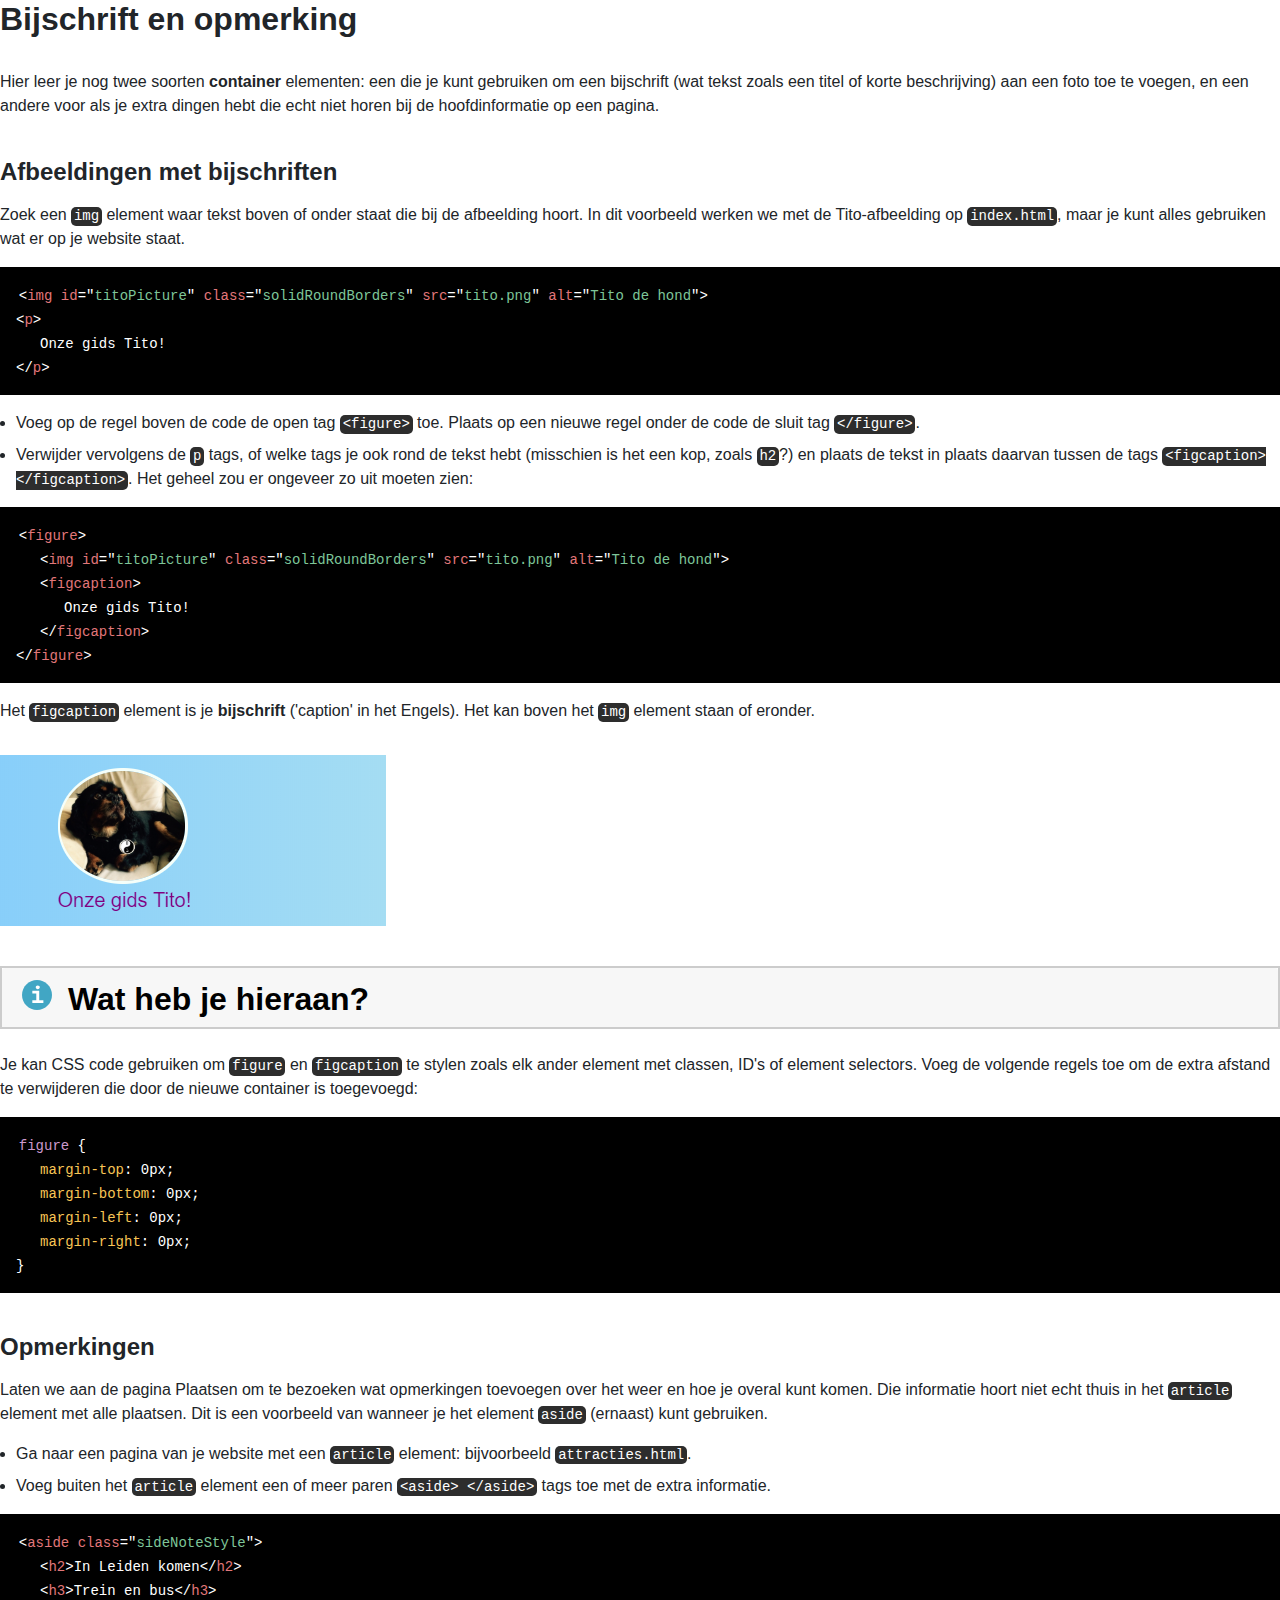
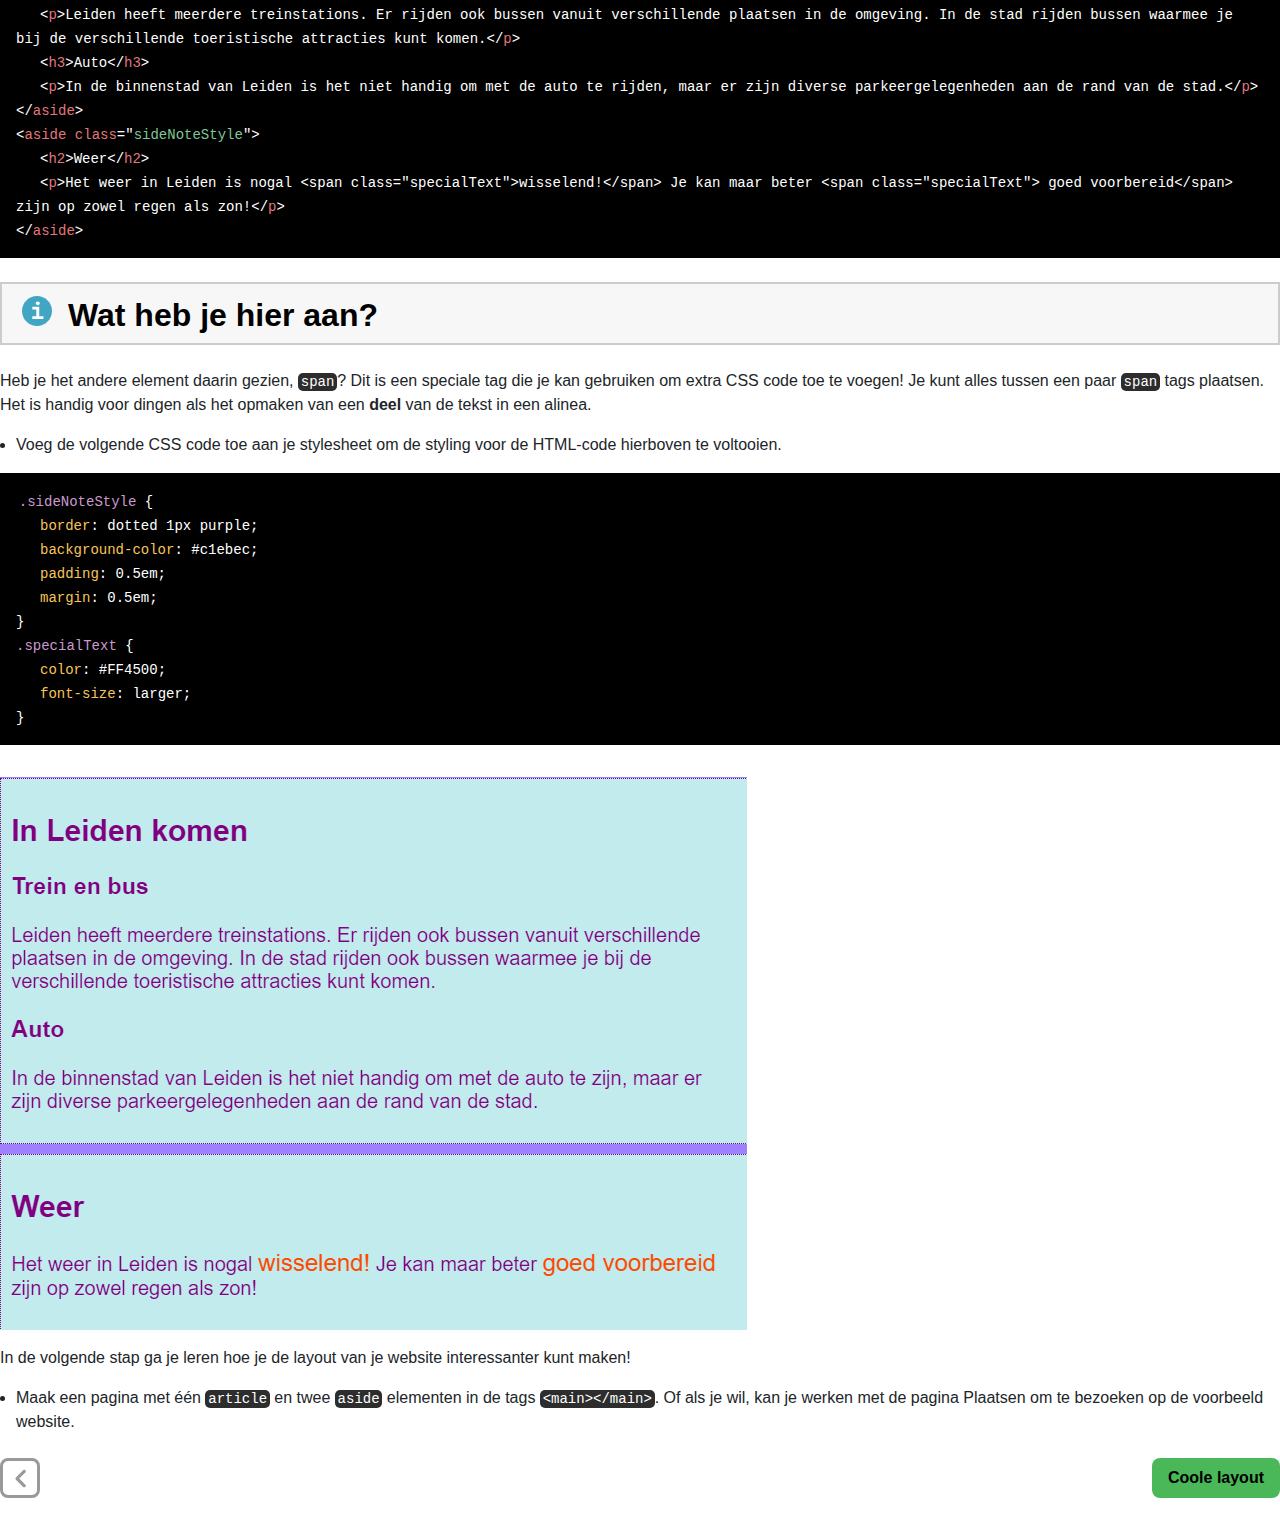
<file: captions.html>
<!DOCTYPE html>
<html lang="nl">

<head>
    <link rel="stylesheet" href="css/bootstrap.min.css">
    <link rel="stylesheet" type="text/css" href="css/contentStyles.css">
</head>

<body>
    <h2>Bijschrift en opmerking</h2>

    <p>
        Hier leer je nog twee soorten <strong>container</strong> elementen: een die je kunt gebruiken om een bijschrift (wat tekst zoals een titel of korte beschrijving) aan een foto toe te voegen, en een andere voor als je extra dingen hebt die echt
        niet horen bij de hoofdinformatie op een pagina.
    </p>
    <h3>
      Afbeeldingen met bijschriften
    </h3>
    <p>
        Zoek een <code>img</code> element waar tekst boven of onder staat die bij de afbeelding hoort. In dit voorbeeld werken we met de Tito-afbeelding op <code>index.html</code>, maar je kunt alles gebruiken wat er op je website staat.
    </p>

    <div class="codeblock">
        <code style="background-color:black;">
          &lt;<span class="pink">img id</span>="<span class="green">titoPicture</span>" <span class="pink">class</span>="<span class="green">solidRoundBorders</span>" <span class="pink">src</span>="<span class="green">tito.png</span>" <span class="pink">alt</span>="<span class="green">Tito de hond</span>"&gt;<br />
          &lt;<span class="pink">p</span>&gt;<br />
          <span style="padding-left:24px;">Onze gids Tito!</span><br />
          &lt;/<span class="pink">p</span>&gt;</span><br />
          </code>
    </div>

    <ul>
        <li>
            Voeg op de regel boven de code de open tag <code>&lt;figure&gt;</code> toe. Plaats op een nieuwe regel onder de code de sluit tag <code>&lt;/figure&gt;</code>.
        </li>
        <li>
            Verwijder vervolgens de <code>p</code> tags, of welke tags je ook rond de tekst hebt (misschien is het een kop, zoals <code>h2</code>?) en plaats de tekst in plaats daarvan tussen de tags <code>&lt;figcaption&gt; &lt;/figcaption&gt;</code>.
            Het geheel zou er ongeveer zo uit moeten zien:
        </li>
    </ul>

    <div class="codeblock">
        <code style="background-color:black;">
          &lt;<span class="pink">figure</span>&gt;<br />
          <span style="padding-left:24px;">&lt;<span class="pink">img id</span>="<span class="green">titoPicture</span>" <span class="pink">class</span>="<span class="green">solidRoundBorders</span>" <span class="pink">src</span>="<span class="green">tito.png</span>" <span class="pink">alt</span>="<span class="green">Tito de hond</span>"&gt;</span><br />
          <span style="padding-left:24px;">&lt;<span class="pink">figcaption</span>&gt;<br />
          <span style="padding-left:48px;">Onze gids Tito!</span><br />
          <span style="padding-left:24px;">&lt;/<span class="pink">figcaption</span>&gt;</span><br />
          &lt;/<span class="pink">figure</span>&gt;
          </code>
    </div>

    <p>
        Het <code>figcaption</code> element is je <strong>bijschrift</strong> ('caption' in het Engels). Het kan boven het
        <code>img</code> element staan of eronder.
    </p>

    <img src="images/captions-tito.png" alt="" class="img-responsive"><br />

    <div class="accordion" id="figureExplained">
        <div class="card collapseCard">
            <button class="btn collapseButton" type="button" data-toggle="collapse" data-target="#collapseFigureExplained" aria-expanded="true" aria-controls="collapseFigureExplained">
              <div class="card-header collapseHeader" id="headingFigureExplained">
                <h2 class="mb-0">
                  <img src="images/info.svg" alt="" class="left small-icon"/>
                  <span class="collapseText left">Wat heb je hieraan?</span>
                  <i class="fas fa-angle-down collapseIcon"></i>
                </h2>
              </div>
            </button>

            <div id="collapseFigureExplained" class="collapse hide" aria-labelledby="headingFigureExplained" data-parent="#figureExplained">
                <div class="card-body">
                    <p>
                        Het <code>figure</code> element fungeert als een soort <strong>container</strong> voor je foto en het bijschrift. Hiermee kan je ze als één eenheid behandelen bij het definiëren van stijlen.
                    </p>
                    <p>
                        Logisch groeperen helpt ook om een goede structuur in je websitecode te behouden.
                    </p>
                </div>
            </div>
        </div>
    </div>

    <p>
        Je kan CSS code gebruiken om <code>figure</code> en <code>figcaption</code> te stylen zoals elk ander element met classen, ID's of element selectors. Voeg de volgende regels toe om de extra afstand te verwijderen die door de nieuwe container is
        toegevoegd:
    </p>

    <div class="codeblock">
        <code style="background-color:black;">
          <span class="purple">figure</span> { <br />
          <span style="padding-left:24px;"><span class="oker">margin-top</span>: 0px;<br /></span>
          <span style="padding-left:24px;"><span class="oker">margin-bottom</span>: 0px;<br /></span>
          <span style="padding-left:24px;"><span class="oker">margin-left</span>: 0px;<br /></span>
          <span style="padding-left:24px;"><span class="oker">margin-right</span>: 0px;<br /></span>
          }<br />
        </code>
    </div>

    <h3>Opmerkingen</h3>

    <p>
        Laten we aan de pagina Plaatsen om te bezoeken wat opmerkingen toevoegen over het weer en hoe je overal kunt komen. Die informatie hoort niet echt thuis in het <code>article</code> element met alle plaatsen. Dit is een voorbeeld van wanneer je
        het element <code>aside</code> (ernaast) kunt gebruiken.
    </p>

    <ul>
        <li>
            Ga naar een pagina van je website met een <code>article</code> element: bijvoorbeeld <code>attracties.html</code>.
        </li>
        <li>
            Voeg buiten het <code>article</code> element een of meer paren <code>&lt;aside&gt; &lt;/aside&gt;</code> tags toe met de extra informatie.
        </li>
    </ul>

    <div class="codeblock">
        <code style="background-color:black;">
          &lt;<span class="pink">aside</span> <span class="pink">class</span>="<span class="green">sideNoteStyle</span>"&gt;<br />
          <span style="padding-left:24px;">&lt;<span class="pink">h2</span>&gt;</span>In Leiden komen&lt;/<span class="pink">h2</span>&gt;<br />
          <span style="padding-left:24px;">&lt;<span class="pink">h3</span>&gt;</span>Trein en bus&lt;/<span class="pink">h3</span>&gt;<br />
          <span style="padding-left:24px;">&lt;<span class="pink">p</span>&gt;</span>Leiden heeft meerdere treinstations. Er rijden ook bussen vanuit verschillende plaatsen in de omgeving. In de stad rijden bussen waarmee je bij de verschillende toeristische attracties kunt komen.&lt;/<span class="pink">p</span>&gt;<br />
          <span style="padding-left:24px;">&lt;<span class="pink">h3</span>&gt;</span>Auto&lt;/<span class="pink">h3</span>&gt;<br />
          <span style="padding-left:24px;">&lt;<span class="pink">p</span>&gt;</span>In de binnenstad van Leiden is het niet handig om met de auto te rijden, maar er zijn diverse parkeergelegenheden aan de rand van de stad.&lt;/<span class="pink">p</span>&gt;<br />
          &lt;/<span class="pink">aside</span>&gt;</span><br />
          &lt;<span class="pink">aside</span> <span class="pink">class</span>="<span class="green">sideNoteStyle</span>"&gt;<br />
          <span style="padding-left:24px;">&lt;<span class="pink">h2</span>&gt;</span>Weer&lt;/<span class="pink">h2</span>&gt;<br />
          <span style="padding-left:24px;">&lt;<span class="pink">p</span>&gt;</span>Het weer in Leiden is nogal &lt;span class="specialText"&gt;wisselend!&lt;/span&gt; Je kan maar beter &lt;span class="specialText"&gt; goed voorbereid&lt;/span&gt; zijn op zowel regen als zon!&lt;/<span class="pink">p</span>&gt;<br />
          &lt;/<span class="pink">aside</span>&gt;</span><br />
        </code>
    </div>

    <div class="accordion" id="sideNoteExplained">
        <div class="card collapseCard">
            <button class="btn collapseButton" type="button" data-toggle="collapse" data-target="#collapseSideNoteExplained" aria-expanded="true" aria-controls="collapseSideNoteExplained">
              <div class="card-header collapseHeader" id="headingSideNoteExplained">
                <h2 class="mb-0">
                  <img src="images/info.svg" alt="" class="left small-icon"/>
                  <span class="collapseText left">Wat heb je hier aan?</span>
                  <i class="fas fa-angle-down collapseIcon"></i>
                </h2>
              </div>
            </button>

            <div id="collapseSideNoteExplained" class="collapse hide" aria-labelledby="headingSideNoteExplained" data-parent="#sideNoteExplained">
                <div class="card-body">
                    <p>
                        De <code>aside</code>, <code>article</code> en andere containers zijn allemaal vergelijkbaar. Het enige echte verschil zit in de <strong>betekenis</strong>, dat wil zeggen waarvoor je ze gebruikt.
                    </p>
                    <p>
                        Het is belangrijk om zinvolle HTML-elementen te gebruiken wanneer je maar kunt. Het geeft je website een betere structuur en is vooral handig voor mensen die <strong>schermlezers</strong> gebruiken.
                    </p>
                </div>
            </div>
        </div>
    </div>

    <p>
        Heb je het andere element daarin gezien, <code>span</code>? Dit is een speciale tag die je kan gebruiken om extra CSS code toe te voegen! Je kunt alles tussen een paar <code>span</code> tags plaatsen. Het is handig voor dingen als het opmaken
        van een <strong>deel</strong> van de tekst in een alinea.
    </p>

    <ul>
        <li>
            Voeg de volgende CSS code toe aan je stylesheet om de styling voor de HTML-code hierboven te voltooien.
        </li>
    </ul>

    <div class="codeblock">
        <code style="background-color:black;">
          <span class="purple">.sideNoteStyle</span> { <br />
          <span style="padding-left:24px;"><span class="oker">border</span>: dotted 1px purple;<br /></span>
          <span style="padding-left:24px;"><span class="oker">background-color</span>: #c1ebec;<br /></span>
          <span style="padding-left:24px;"><span class="oker">padding</span>: 0.5em;<br /></span>
          <span style="padding-left:24px;"><span class="oker">margin</span>: 0.5em;<br /></span>
          }<br />
          <span class="purple">.specialText</span> { <br />
          <span style="padding-left:24px;"><span class="oker">color</span>: #FF4500;<br /></span>
          <span style="padding-left:24px;"><span class="oker">font-size</span>: larger;<br /></span>
          }<br />
        </code>
    </div>

    <img src="images/captions-aside.png" alt="" class="img-responsive"><br />

    <p>
        In de volgende stap ga je leren hoe je de layout van je website interessanter kunt maken!
    </p>

    <ul>
        <li>
            Maak een pagina met één <code>article</code> en twee <code>aside</code> elementen in de tags <code>&lt;main&gt;&lt;/main&gt;</code>. Of als je wil, kan je werken met de pagina Plaatsen om te bezoeken op de voorbeeld website.
        </li>
    </ul>

    <div class="buttonbar">
        <button id="back" data-item="responsive.html" onclick="handleMenuClick(this)">
          <img src="images/back.svg" alt="" />
        </button>
        <button id="next" data-item="layout.html" onclick="handleMenuClick(this)">
          Coole layout
          <i class="fas fa-angle-right"></i>
        </button>
    </div>
</body>

</html>
</file>
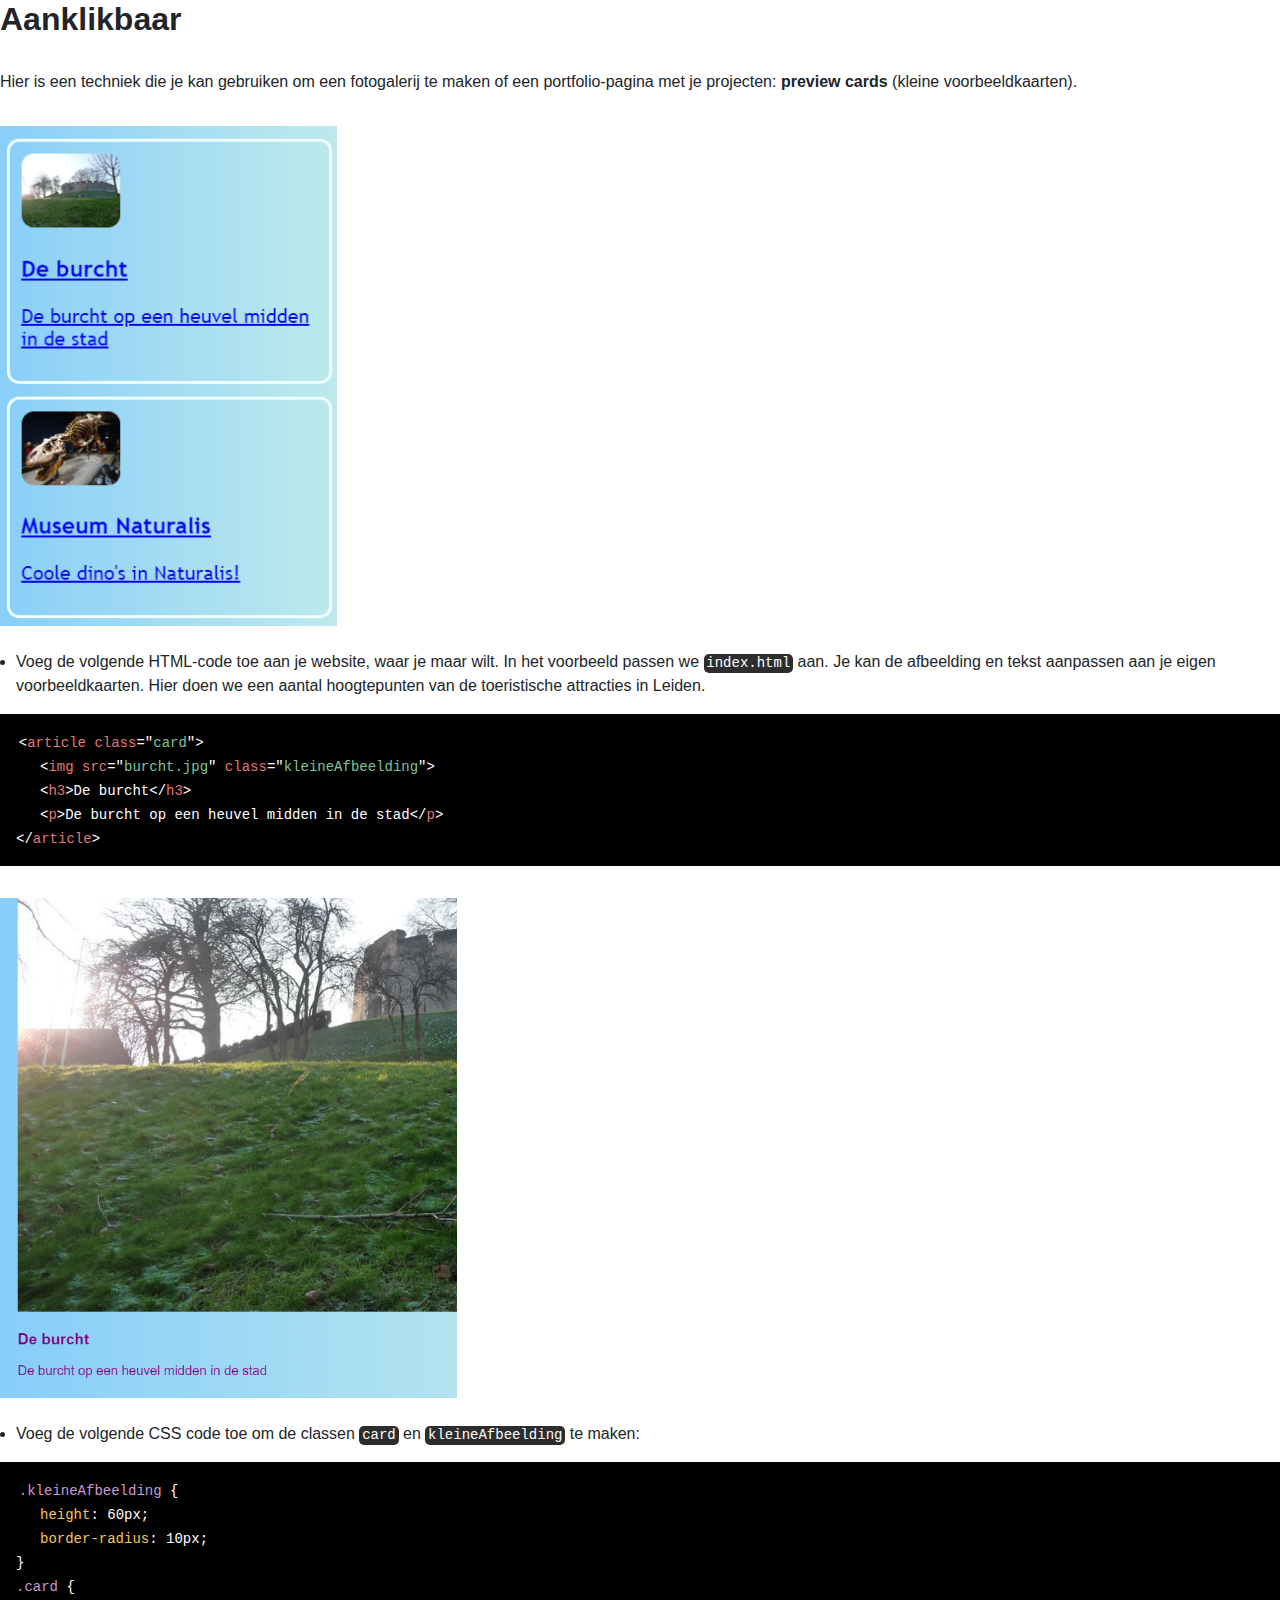
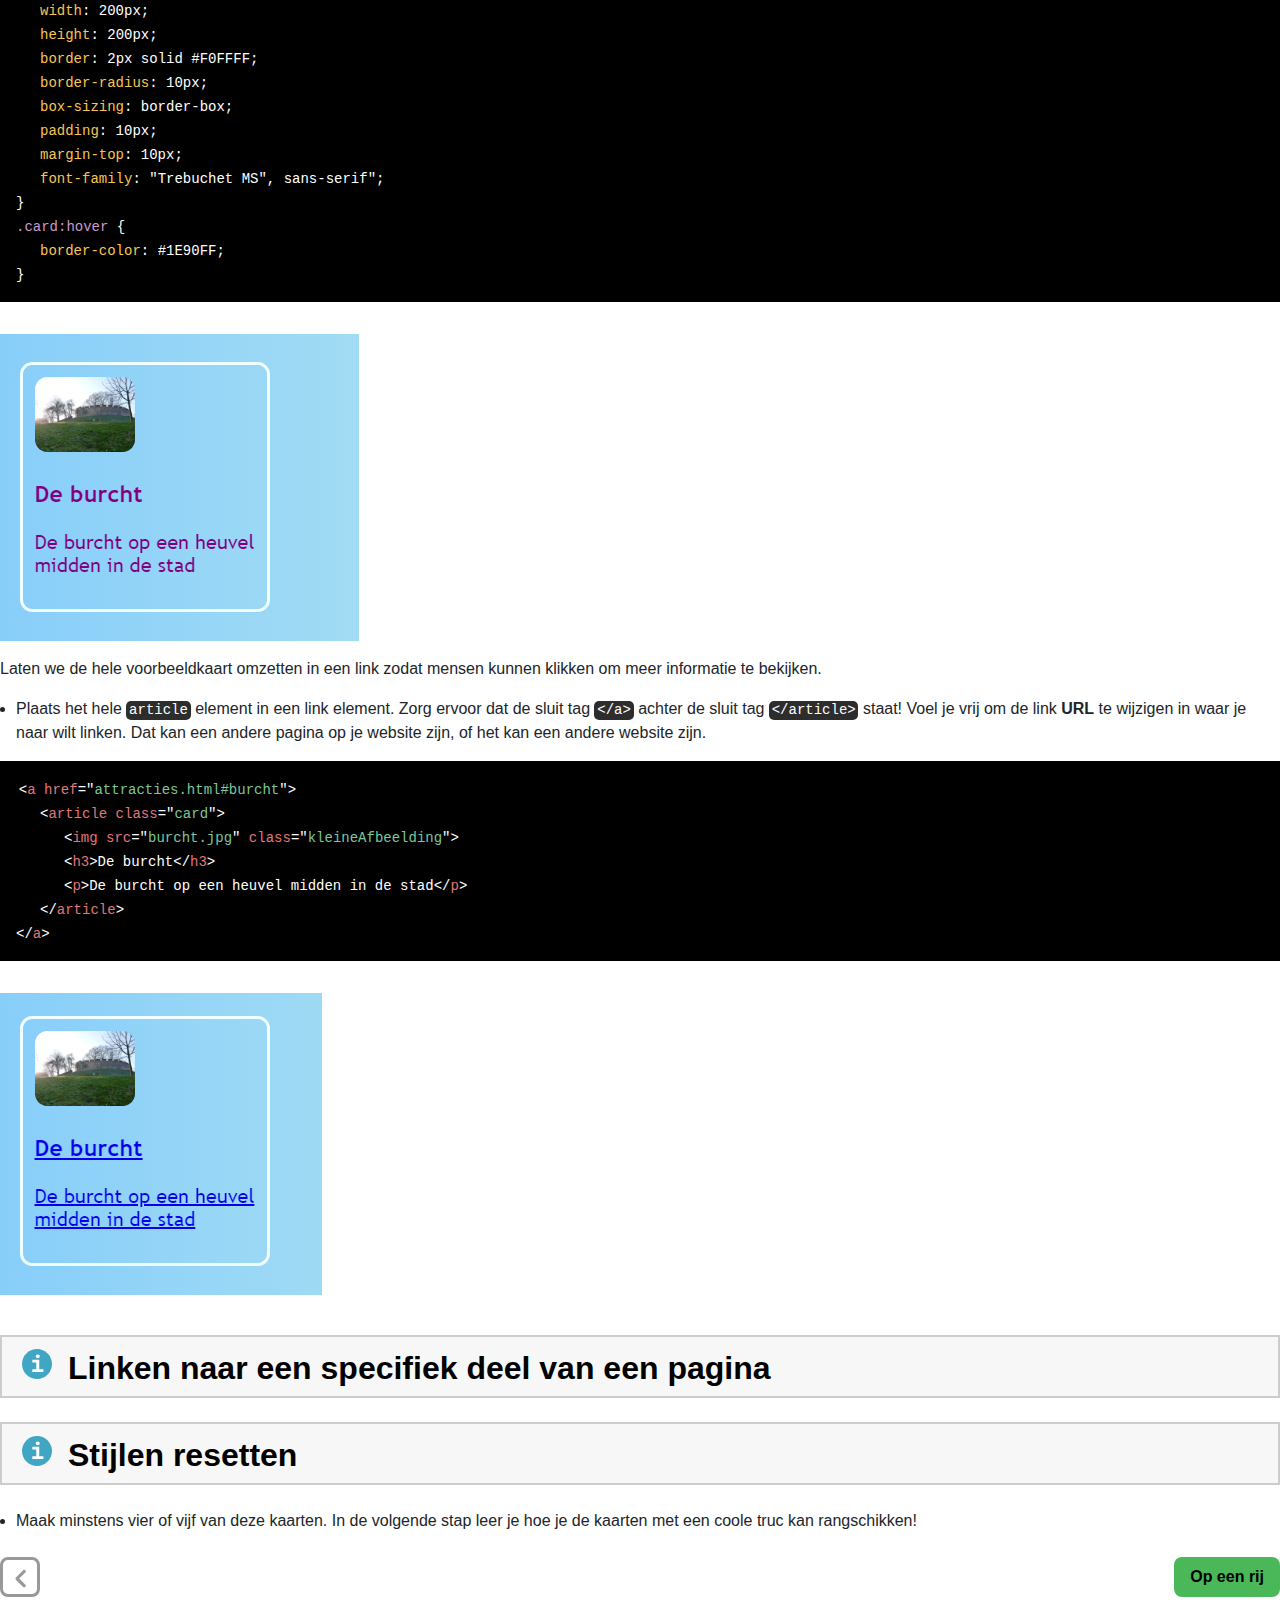
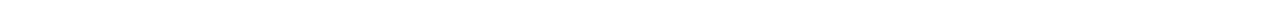
<file: clickable.html>
<!DOCTYPE html>
<html lang="nl">

<head>
    <link rel="stylesheet" href="css/bootstrap.min.css">
    <link rel="stylesheet" type="text/css" href="css/contentStyles.css">
</head>

<body>
    <h2>Aanklikbaar</h2>

    <p>
      Hier is een techniek die je kan gebruiken om een fotogalerij te maken of een portfolio-pagina met je projecten: <strong>preview cards</strong> (kleine voorbeeldkaarten).
    </p>

    <img src="images/cardcontainer.png" alt="" class="img-responsive" height="500px"><br />

    <ul>
      <li>
        Voeg de volgende HTML-code toe aan je website, waar je maar wilt. In het voorbeeld passen we <code>index.html</code> aan.
        Je kan de afbeelding en tekst aanpassen aan je eigen voorbeeldkaarten. Hier doen we een aantal hoogtepunten van de toeristische
        attracties in Leiden.
      </li>
    </ul>

    <div class="codeblock">
        <code style="background-color:black;">
          &lt;<span class="pink">article class</span>="<span class="green">card</span>"&gt;<br />
          <span style="padding-left:24px;">&lt;<span class="pink">img src</span>="<span class="green">burcht.jpg</span>" <span class="pink">class</span>="<span class="green">kleineAfbeelding</span>"&gt;</span><br />
          <span style="padding-left:24px;">&lt;<span class="pink">h3</span>&gt;De burcht&lt;/<span class="pink">h3</span>&gt;</span><br />
          <span style="padding-left:24px;">&lt;<span class="pink">p</span>&gt;De burcht op een heuvel midden in de stad&lt;/<span class="pink">p</span>&gt;</span><br />
          &lt;/<span class="pink">article</span>&gt;
      </code>
    </div>

    <img src="images/burcht-card.png" alt="" class="img-responsive" height="500px"><br />

    <ul>
      <li>
        Voeg de volgende CSS code toe om de classen <code>card</code> en <code>kleineAfbeelding</code> te maken:
      </li>
    </ul>

    <div class="codeblock">
        <code style="background-color:black;">
          <span class="purple">.kleineAfbeelding</span> { <br />
          <span style="padding-left:24px;"><span class="oker">height</span>: 60px;<br /></span>
          <span style="padding-left:24px;"><span class="oker">border-radius</span>: 10px;<br /></span>
          }<br />
          <span class="purple">.card</span> { <br />
          <span style="padding-left:24px;"><span class="oker">width</span>: 200px;<br /></span>
          <span style="padding-left:24px;"><span class="oker">height</span>: 200px;<br /></span>
          <span style="padding-left:24px;"><span class="oker">border</span>: 2px solid #F0FFFF;<br /></span>
          <span style="padding-left:24px;"><span class="oker">border-radius</span>: 10px;<br /></span>
          <span style="padding-left:24px;"><span class="oker">box-sizing</span>: border-box;<br /></span>
          <span style="padding-left:24px;"><span class="oker">padding</span>: 10px;<br /></span>
          <span style="padding-left:24px;"><span class="oker">margin-top</span>: 10px;<br /></span>
          <span style="padding-left:24px;"><span class="oker">font-family</span>: "Trebuchet MS", sans-serif";<br /></span>
          }<br />
          <span class="purple">.card:hover</span> { <br />
          <span style="padding-left:24px;"><span class="oker">border-color</span>: #1E90FF;<br /></span>
          }<br />
      </code>
    </div>

    <img src="images/burcht-card-css.png" alt="" class="img-responsive"><br />

    <p>
      Laten we de hele voorbeeldkaart omzetten in een link zodat mensen kunnen klikken om meer informatie te bekijken.
    </p>

    <ul>
      <li>
        Plaats het hele <code>article</code> element in een link element. Zorg ervoor dat de sluit tag <code>&lt;/a&gt;</code> achter de
        sluit tag <code>&lt;/article&gt;</code> staat! Voel je vrij om de link <strong>URL</strong> te wijzigen in waar je naar wilt linken.
        Dat kan een andere pagina op je website zijn, of het kan een andere website zijn.
      </li>
    </ul>

    <div class="codeblock">
        <code style="background-color:black;">
          &lt;<span class="pink">a href</span>="<span class="green">attracties.html#burcht</span>"&gt;<br />
          <span style="padding-left:24px;">&lt;<span class="pink">article class</span>="<span class="green">card</span>"&gt;</span><br />
          <span style="padding-left:48px;">&lt;<span class="pink">img src</span>="<span class="green">burcht.jpg</span>" <span class="pink">class</span>="<span class="green">kleineAfbeelding</span>"&gt;</span><br />
          <span style="padding-left:48px;">&lt;<span class="pink">h3</span>&gt;De burcht&lt;/<span class="pink">h3</span>&gt;</span><br />
          <span style="padding-left:48px;">&lt;<span class="pink">p</span>&gt;De burcht op een heuvel midden in de stad&lt;/<span class="pink">p</span>&gt;</span><br />
          <span style="padding-left:24px;">&lt;/<span class="pink">article</span>&gt;</span><br />
          &lt;/<span class="pink">a</span>&gt;
      </code>
    </div>

    <img src="images/burcht-card-clickable.png" alt="" class="img-responsive"><br />

    <div class="accordion" id="linksExplained">
        <div class="card collapseCard">
            <button class="btn collapseButton" type="button" data-toggle="collapse" data-target="#collapseLinksExplained" aria-expanded="true" aria-controls="collapseLinksExplained">
              <div class="card-header collapseHeader" id="headingLinksExplained">
                <h2 class="mb-0">
                  <img src="images/info.svg" alt="" class="left small-icon"/>
                  <span class="collapseText left">Linken naar een specifiek deel van een pagina</span>
                  <i class="fas fa-angle-down collapseIcon"></i>
                </h2>
              </div>
            </button>

            <div id="collapseLinksExplained" class="collapse hide" aria-labelledby="headingLinksExplained" data-parent="#linksExplained">
                <div class="card-body">
                  <p>
                    Zie je dat de waarde van <code>href</code> in de link eindigt op <code>#burcht</code>? Dit is een handige truc
                    die je kan gebruiken om naar een bepaald deel van een pagina te springen.
                  </p>
                  <ul>
                    <li>
                      Typ eerst de URL van de pagina waarnaar je wilt linken, gevolgd door <code>#</code>.
                    </li>
                    <li>
                      Zoek in de code van de pagina waarnaar je linkt het onderdeel waar je naartoe wil springen en
                      geef dat element een <code>id</code>, bijvoorbeeld <code>&lt;section id="burcht"&gt;</code>.
                      De waarde van het <code>id</code> typ je na het <code>#</code> in je link.
                    </li>
                  </ul>
                </div>
            </div>
        </div>
    </div>


    <div class="accordion" id="stylesExplained">
        <div class="card collapseCard">
            <button class="btn collapseButton" type="button" data-toggle="collapse" data-target="#collapseStylesExplained" aria-expanded="true" aria-controls="collapseStylesExplained">
              <div class="card-header collapseHeader" id="headingStylesExplained">
                <h2 class="mb-0">
                  <img src="images/info.svg" alt="" class="left small-icon"/>
                  <span class="collapseText left">Stijlen resetten</span>
                  <i class="fas fa-angle-down collapseIcon"></i>
                </h2>
              </div>
            </button>

            <div id="collapseStylesExplained" class="collapse hide" aria-labelledby="headingStylesExplained" data-parent="#stylesExplained">
                <div class="card-body">
                  <p>
                    Nu de hele voorbeeldkaart een link is, kan het lettertype van de tekst zijn gewijzigd.
                  </p>

                  <ul>
                    <li>
                      Als dit het geval is, kan je dit oplossen door een <strong>CSS class</strong> toe te voegen aan de link: <code>class="cardLink"</code>.
                      Hier is de CSS code die je in je stylesheet moet zetten:
                    </li>
                  </ul>

                  <div class="codeblock">
                      <code style="background-color:black;">
                        <span class="purple">.cardLink</span> { <br />
                        <span style="padding-left:24px;"><span class="oker">color</span>: inherit;<br /></span>
                        <span style="padding-left:24px;"><span class="oker">text-decoration</span>: none;<br /></span>
                        }<br />
                    </code>
                  </div>

                  <p>
                    Als je de waarde van een eigenschap instelt op <code>inherit</code>, dan wordt de waarde van de <code>parent</code>
                    (het bovenliggende element) gebruikt. In dit geval komt de tekstkleur dus overeen met de rest van de tekst op de startpagina.
                  </p>

                </div>
            </div>
        </div>
    </div>

    <ul>
      <li>
        Maak minstens vier of vijf van deze kaarten.
        In de volgende stap leer je hoe je de kaarten met een coole truc kan rangschikken!
      </li>
    </ul>



    <div class="buttonbar">
        <button id="back" data-item="setup.html" onclick="handleMenuClick(this)">
          <img src="images/back.svg" alt="" />
        </button>
        <button id="next" data-item="inarow.html" onclick="handleMenuClick(this)">
          Op een rij
          <i class="fas fa-angle-right"></i>
        </button>
    </div>
</body>

</html>
</file>
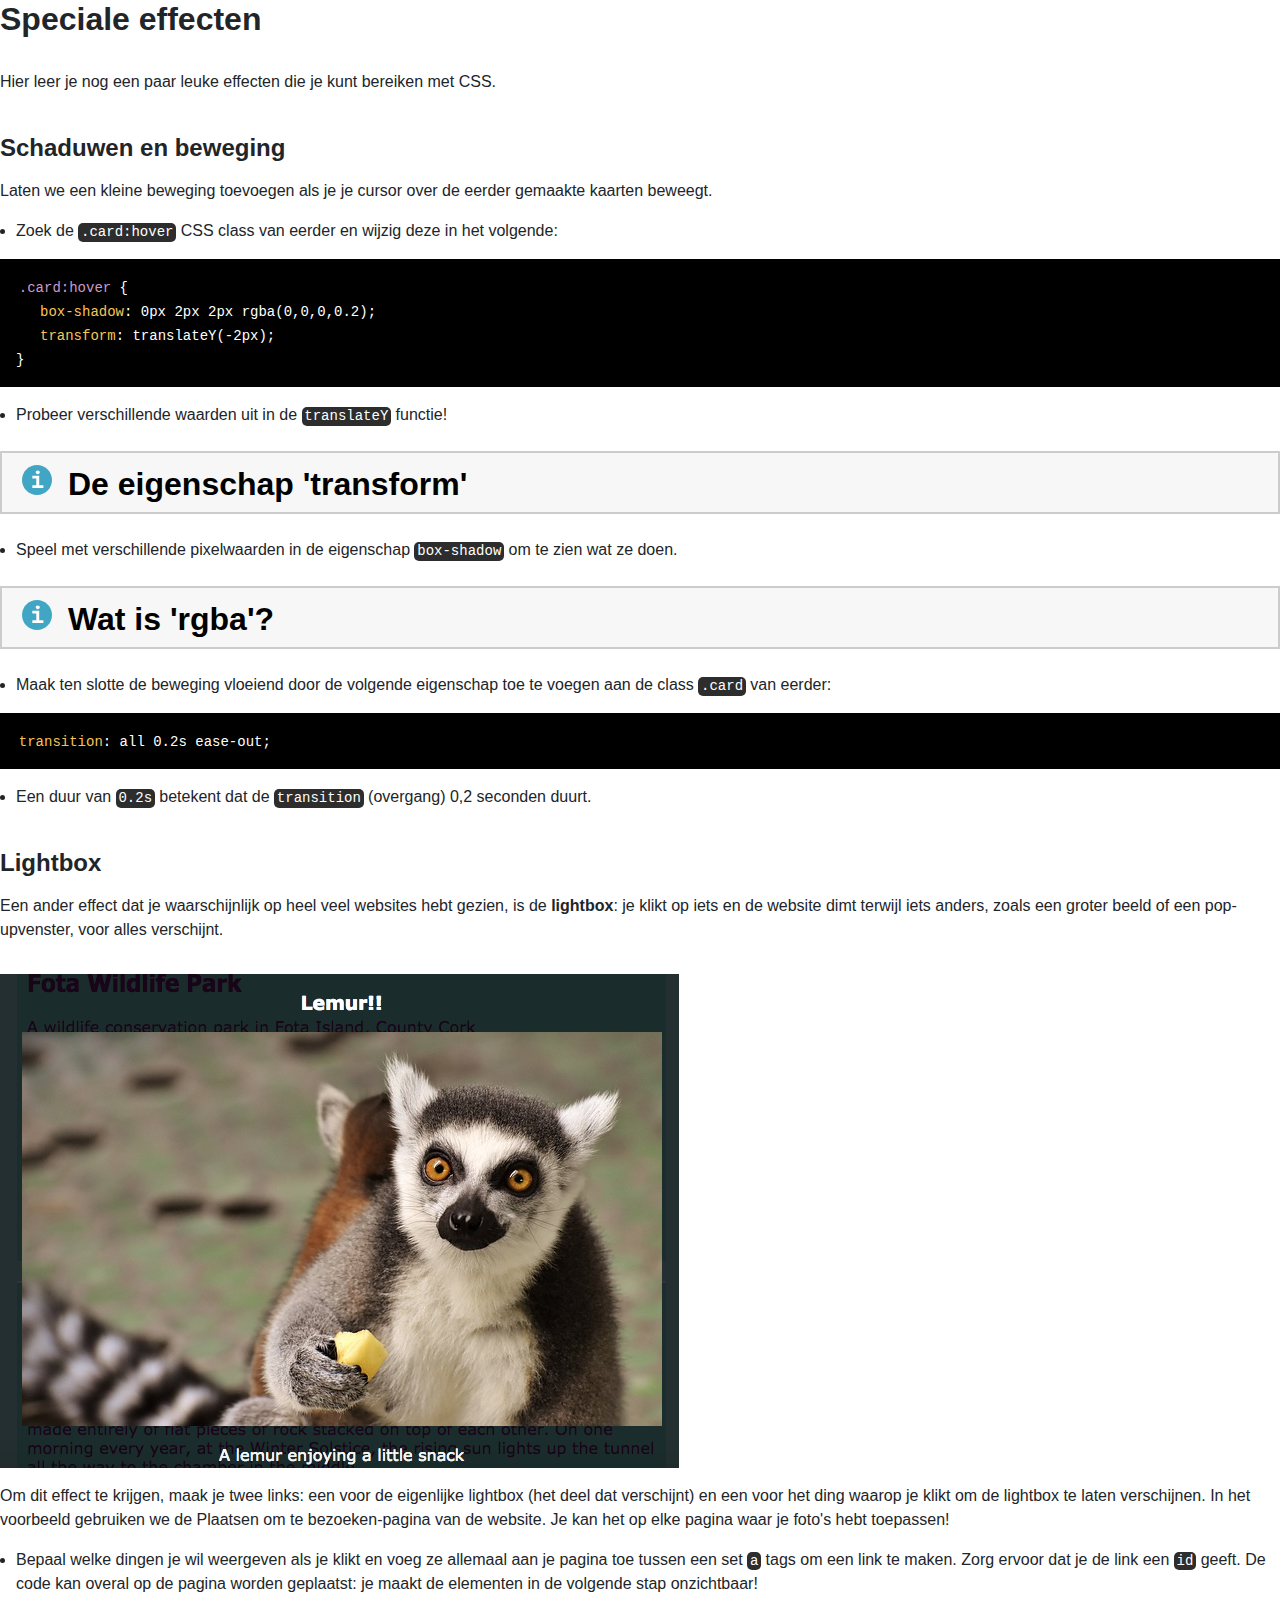
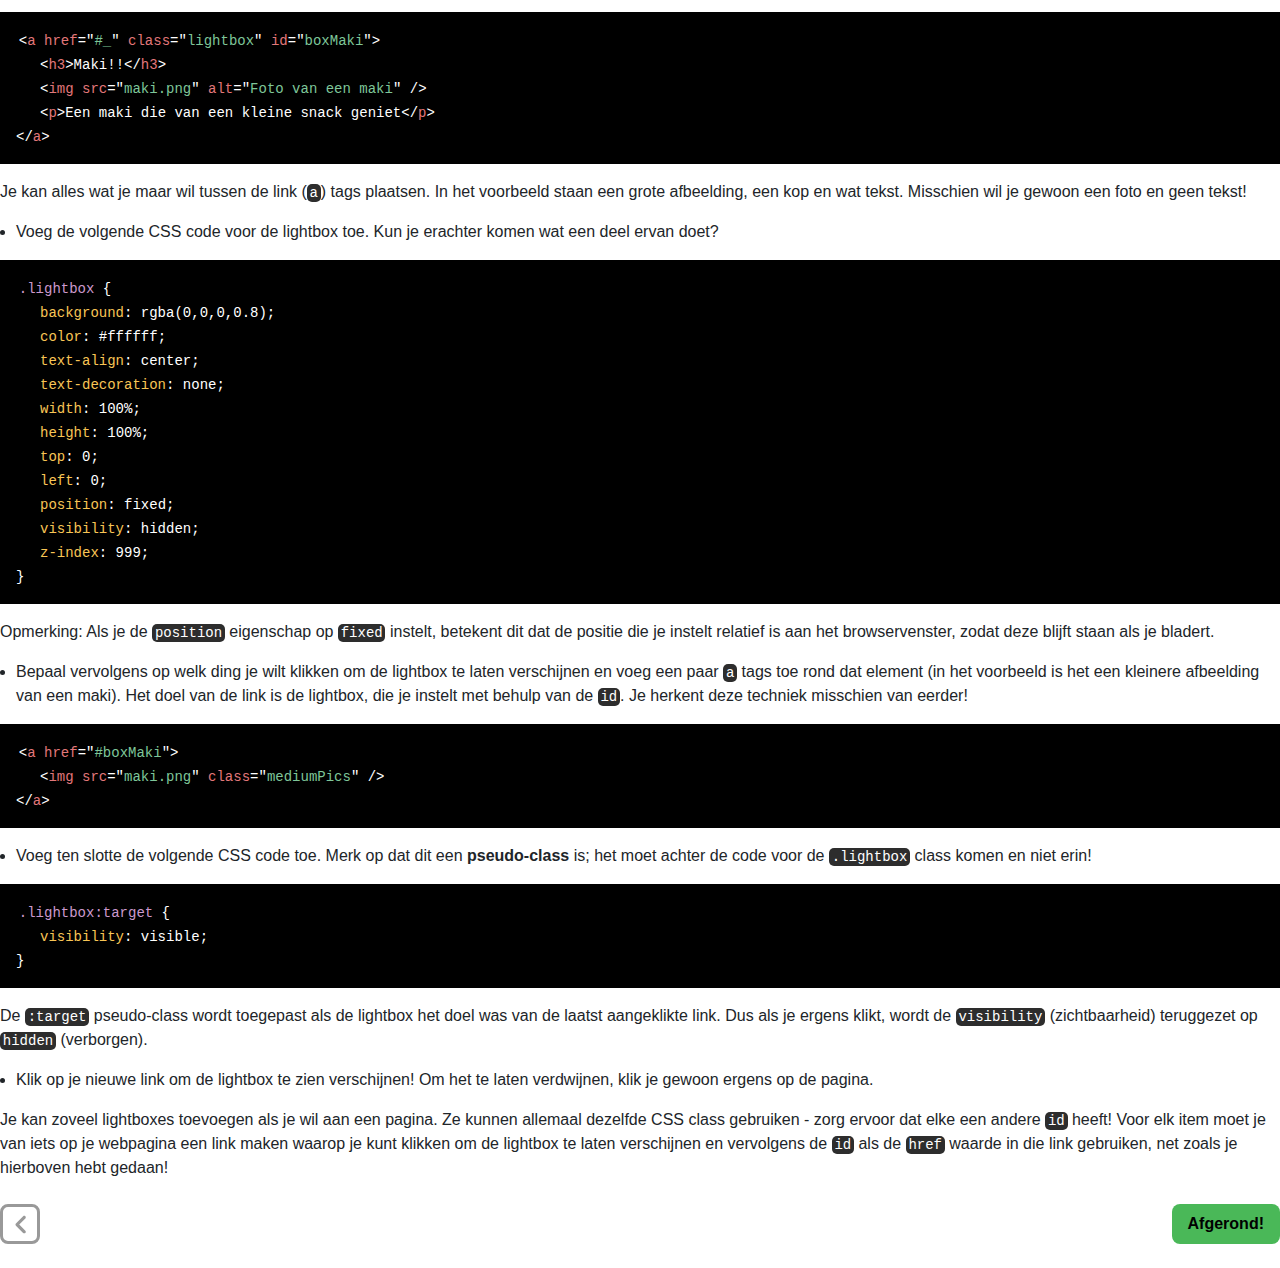
<file: effects.html>
<!DOCTYPE html>
<html lang="nl">

<head>
    <link rel="stylesheet" href="css/bootstrap.min.css">
    <link rel="stylesheet" type="text/css" href="css/contentStyles.css">
</head>

<body>
    <h2>Speciale effecten</h2>

    <p>
        Hier leer je nog een paar leuke effecten die je kunt bereiken met CSS.
    </p>
    <h3>
      Schaduwen en beweging
    </h3>
    <p>
        Laten we een kleine beweging toevoegen als je je cursor over de eerder gemaakte kaarten beweegt.
    </p>

    <ul>
        <li>
            Zoek de <code>.card:hover</code> CSS class van eerder en wijzig deze in het volgende:
        </li>
    </ul>

    <div class="codeblock">
        <code style="background-color:black;">
        <span class="purple">.card:hover</span> { <br />
        <span style="padding-left:24px;"><span class="oker">box-shadow</span>: 0px 2px 2px rgba(0,0,0,0.2);<br /></span>
        <span style="padding-left:24px;"><span class="oker">transform</span>: translateY(-2px);<br /></span>
        }<br />
      </code>
    </div>

    <ul>
        <li>
            Probeer verschillende waarden uit in de <code>translateY</code> functie!
        </li>
    </ul>

    <div class="accordion" id="transformExplained">
        <div class="card collapseCard">
            <button class="btn collapseButton" type="button" data-toggle="collapse" data-target="#collapseTransformExplained" aria-expanded="true" aria-controls="collapseTransformExplained">
              <div class="card-header collapseHeader" id="headingTransformExplained">
                <h2 class="mb-0">
                  <img src="images/info.svg" alt="" class="left small-icon"/>
                  <span class="collapseText left">De eigenschap 'transform'</span>
                  <i class="fas fa-angle-down collapseIcon"></i>
                </h2>
              </div>
            </button>

            <div id="collapseTransformExplained" class="collapse hide" aria-labelledby="headingTransformExplained" data-parent="#transformExplained">
                <div class="card-body">
                    <p>
                        Als je 'Vervolg HTML/CSS' hebt gedaan, herinner je je misschien de eigenschap <code>transform</code> in sommige
                        <code>@keyframes</code> animaties. Hier zie je dat je de eigenschap ook alleen kunt gebruiken binnen een regulier CSS blok.
                    </p>
                    <p>
                        Een soort waarde die je kan instellen, is <code>rotate</code>, om een element te laten draaien. Anderen zijn <code>translateY</code>, dat iets omhoog of omlaag beweegt, en <code>translateX</code>, voor beweging van links naar rechts.
                    </p>
                </div>
            </div>
        </div>
    </div>

    <ul>
        <li>
            Speel met verschillende pixelwaarden in de eigenschap <code>box-shadow</code> om te zien wat ze doen.
        </li>
    </ul>

    <div class="accordion" id="rgbaExplained">
        <div class="card collapseCard">
            <button class="btn collapseButton" type="button" data-toggle="collapse" data-target="#collapseRgbaExplained" aria-expanded="true" aria-controls="collapseRgbaExplained">
              <div class="card-header collapseHeader" id="headingRgbaExplained">
                <h2 class="mb-0">
                  <img src="images/info.svg" alt="" class="left small-icon"/>
                  <span class="collapseText left">Wat is 'rgba'?</span>
                  <i class="fas fa-angle-down collapseIcon"></i>
                </h2>
              </div>
            </button>

            <div id="collapseRgbaExplained" class="collapse hide" aria-labelledby="headingRgbaExplained" data-parent="#rgbaExplained">
                <div class="card-body">
                    <p>
                        <code>rgba (0,0,0,0.2)</code> is een andere manier om een kleur te definiëren.
                    </p>
                    <p>
                        Het heeft de gebruikelijke drie nummers (van <code>0</code> tot <code>255</code>) voor rood, groen en blauw.
                    </p>
                    <p>
                        Het vierde getal, de <strong>alpha</strong> waarde, definieert hoe <strong>transparant</strong> (doorzichtig) iets is. Het is een decimaal getal tussen <code>0</code> en <code>1</code>, waarbij <code>1</code> helemaal niet doorzichtig
                        is en <code>0</code> volledig onzichtbaar is. Dit betekent dat hoe lager de alpha waarde van een element, des te meer doorzichtig het is.
                    </p>
                </div>
            </div>
        </div>
    </div>

    <ul>
        <li>
            Maak ten slotte de beweging vloeiend door de volgende eigenschap toe te voegen aan de class <code>.card</code> van eerder:
        </li>
    </ul>

    <div class="codeblock">
        <code style="background-color:black;">
        <span class="oker">transition</span>: all 0.2s ease-out;<br />
      </code>
    </div>

    <ul>
        <li>
            Een duur van <code>0.2s</code> betekent dat de <code>transition</code> (overgang) 0,2 seconden duurt.
        </li>
    </ul>

    <h3>Lightbox</h3>
    <p>
        Een ander effect dat je waarschijnlijk op heel veel websites hebt gezien, is de <strong>lightbox</strong>: je klikt op iets en de website dimt terwijl iets anders, zoals een groter beeld of een pop-upvenster, voor alles verschijnt.
    </p>
    <img src="images/lemur.png" alt="" class="img-responsive"><br />

    <p>
        Om dit effect te krijgen, maak je twee links: een voor de eigenlijke lightbox (het deel dat verschijnt) en een voor het ding waarop je klikt om de lightbox te laten verschijnen. In het voorbeeld gebruiken we de Plaatsen om te bezoeken-pagina van de website.
        Je kan het op elke pagina waar je foto's hebt toepassen!
    </p>

    <ul>
        <li>
            Bepaal welke dingen je wil weergeven als je klikt en voeg ze allemaal aan je pagina toe tussen een set <code>a</code> tags om een link te maken. Zorg ervoor dat je de link een <code>id</code> geeft. De code kan overal op de pagina worden geplaatst:
            je maakt de elementen in de volgende stap onzichtbaar!
        </li>
    </ul>

    <div class="codeblock">
        <code style="background-color:black;">
        &lt;<span class="pink">a href</span>="<span class="green">#_</span>" <span class="pink">class</span>="<span class="green">lightbox</span>"  <span class="pink">id</span>="<span class="green">boxMaki</span>"&gt;<br />
        <span style="padding-left:24px;">&lt;<span class="pink">h3</span>&gt;Maki!!&lt;/<span class="pink">h3</span>&gt;<br />
        <span style="padding-left:24px;">&lt;<span class="pink">img src</span>="<span class="green">maki.png</span>" <span class="pink">alt</span>="<span class="green">Foto van een maki</span>" /&gt;</span><br />
        <span style="padding-left:24px;">&lt;<span class="pink">p</span>&gt;Een maki die van een kleine snack geniet&lt;/<span class="pink">p</span>&gt;<br />
        &lt;/<span class="pink">a</span>&gt;</span><br />
      </code>
    </div>

    <p>
        Je kan alles wat je maar wil tussen de link (<code>a</code>) tags plaatsen. In het voorbeeld staan een grote afbeelding, een kop en wat tekst. Misschien wil je gewoon een foto en geen tekst!
    </p>

    <ul>
        <li>
            Voeg de volgende CSS code voor de lightbox toe. Kun je erachter komen wat een deel ervan doet?
        </li>
    </ul>

    <div class="codeblock">
        <code style="background-color:black;">
        <span class="purple">.lightbox</span> { <br />
        <span style="padding-left:24px;"><span class="oker">background</span>: rgba(0,0,0,0.8);</span><br />
        <span style="padding-left:24px;"><span class="oker">color</span>: #ffffff;</span><br />
        <span style="padding-left:24px;"><span class="oker">text-align</span>: center;</span><br />
        <span style="padding-left:24px;"><span class="oker">text-decoration</span>: none;</span><br />
        <span style="padding-left:24px;"><span class="oker">width</span>: 100%;</span><br />
        <span style="padding-left:24px;"><span class="oker">height</span>: 100%;</span><br />
        <span style="padding-left:24px;"><span class="oker">top</span>: 0;</span><br />
        <span style="padding-left:24px;"><span class="oker">left</span>: 0;</span><br />
        <span style="padding-left:24px;"><span class="oker">position</span>: fixed;</span><br />
        <span style="padding-left:24px;"><span class="oker">visibility</span>: hidden;</span><br />
        <span style="padding-left:24px;"><span class="oker">z-index</span>: 999;</span><br />
        }<br />
      </code>
    </div>

    <p>
        Opmerking: Als je de <code>position</code> eigenschap op <code>fixed</code> instelt, betekent dit dat de positie die je instelt relatief is aan het browservenster, zodat deze blijft staan als je bladert.
    </p>
    <ul>
        <li>
            Bepaal vervolgens op welk ding je wilt klikken om de lightbox te laten verschijnen en voeg een paar <code>a</code> tags toe rond dat element (in het voorbeeld is het een kleinere afbeelding van een maki). Het doel van de link is de lightbox,
            die je instelt met behulp van de <code>id</code>. Je herkent deze techniek misschien van eerder!
        </li>
    </ul>

    <div class="codeblock">
        <code style="background-color:black;">
        &lt;<span class="pink">a href</span>="<span class="green">#boxMaki</span>"&gt;<br />
        <span style="padding-left:24px;">&lt;<span class="pink">img src</span>="<span class="green">maki.png</span>" <span class="pink">class</span>="<span class="green">mediumPics</span>" /&gt;</span><br />
        &lt;/<span class="pink">a</span>&gt;</span><br />
      </code>
    </div>

    <ul>
        <li>
            Voeg ten slotte de volgende CSS code toe. Merk op dat dit een <strong>pseudo-class</strong> is; het moet achter de code voor de
            <code>.lightbox</code> class komen en niet erin!
        </li>
    </ul>

    <div class="codeblock">
        <code style="background-color:black;">
        <span class="purple">.lightbox:target</span> { <br />
        <span style="padding-left:24px;"><span class="oker">visibility</span>: visible;</span><br />
        }<br />
      </code>
    </div>

    <p>
        De <code>:target</code> pseudo-class wordt toegepast als de lightbox het doel was van de laatst aangeklikte link.
        Dus als je ergens klikt, wordt de <code>visibility</code> (zichtbaarheid) teruggezet op <code>hidden</code> (verborgen).
    </p>
    <ul>
        <li>
            Klik op je nieuwe link om de lightbox te zien verschijnen! Om het te laten verdwijnen, klik je gewoon ergens op de pagina.
        </li>
    </ul>
    <p>
        Je kan zoveel lightboxes toevoegen als je wil aan een pagina. Ze kunnen allemaal dezelfde CSS class gebruiken - zorg ervoor dat
        elke een andere <code>id</code> heeft! Voor elk item moet je van iets op je webpagina een link maken waarop je kunt klikken om de lightbox
        te laten verschijnen en vervolgens de <code>id</code> als de <code>href</code> waarde in die link gebruiken, net zoals je hierboven hebt gedaan!
    </p>

    <div class="buttonbar">
        <button id="back" data-item="photo.html" onclick="handleMenuClick(this)">
          <img src="images/back.svg" alt="" />
        </button>
        <button id="next" data-item="end.html" onclick="handleMenuClick(this)">
          Afgerond!
          <i class="fas fa-angle-right"></i>
        </button>
    </div>
</body>

</html>
</file>
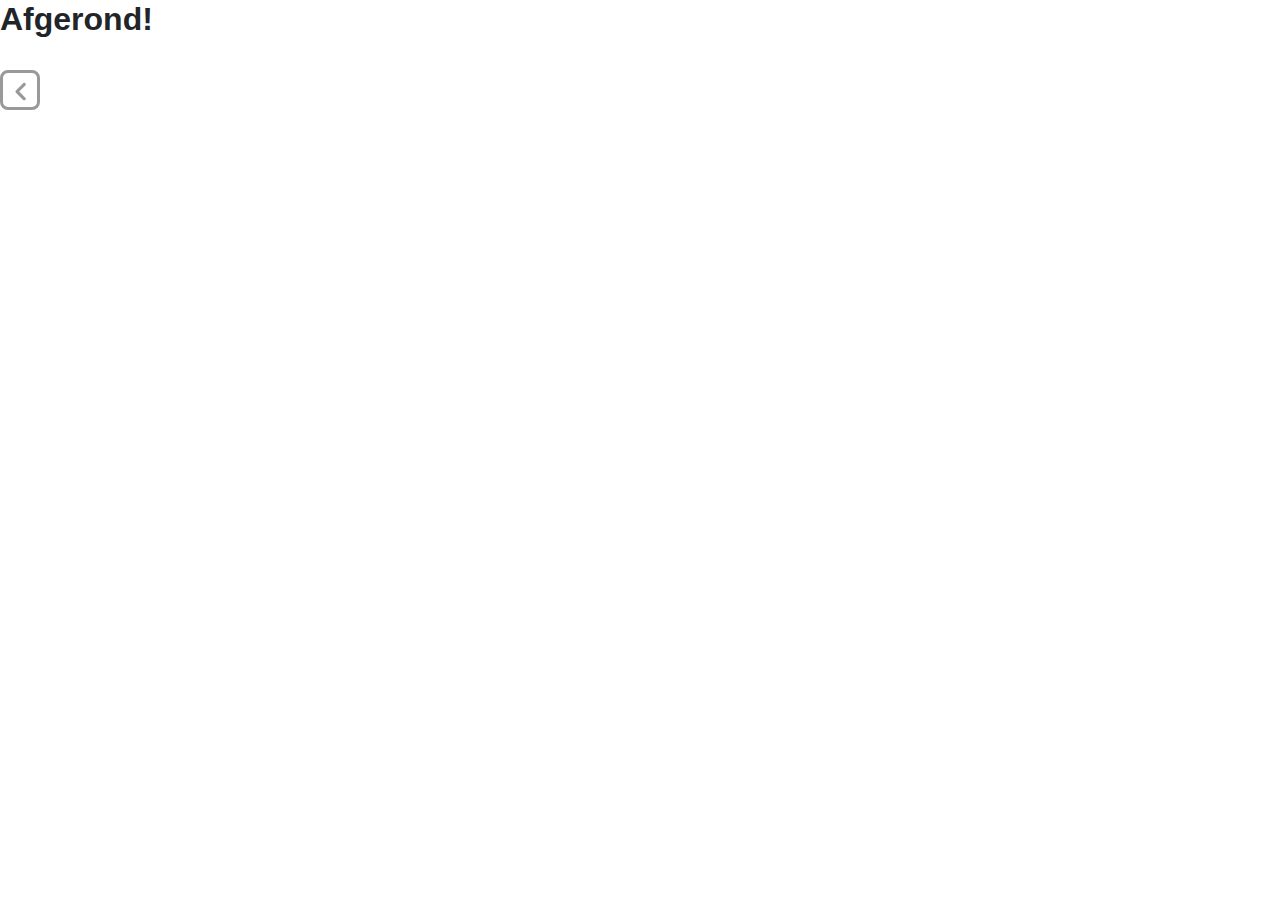
<file: end.html>
<!DOCTYPE html>
<html lang="nl">

<head>
    <link rel="stylesheet" href="css/bootstrap.min.css">
    <link rel="stylesheet" type="text/css" href="css/contentStyles.css">
</head>

<body>
    <h2>Afgerond!</h2>


    <div class="buttonbar">
        <button id="back" data-item="effects.html" onclick="handleMenuClick(this)">
          <img src="images/back.svg" alt="" />
        </button>        
    </div>
</body>

</html>
</file>
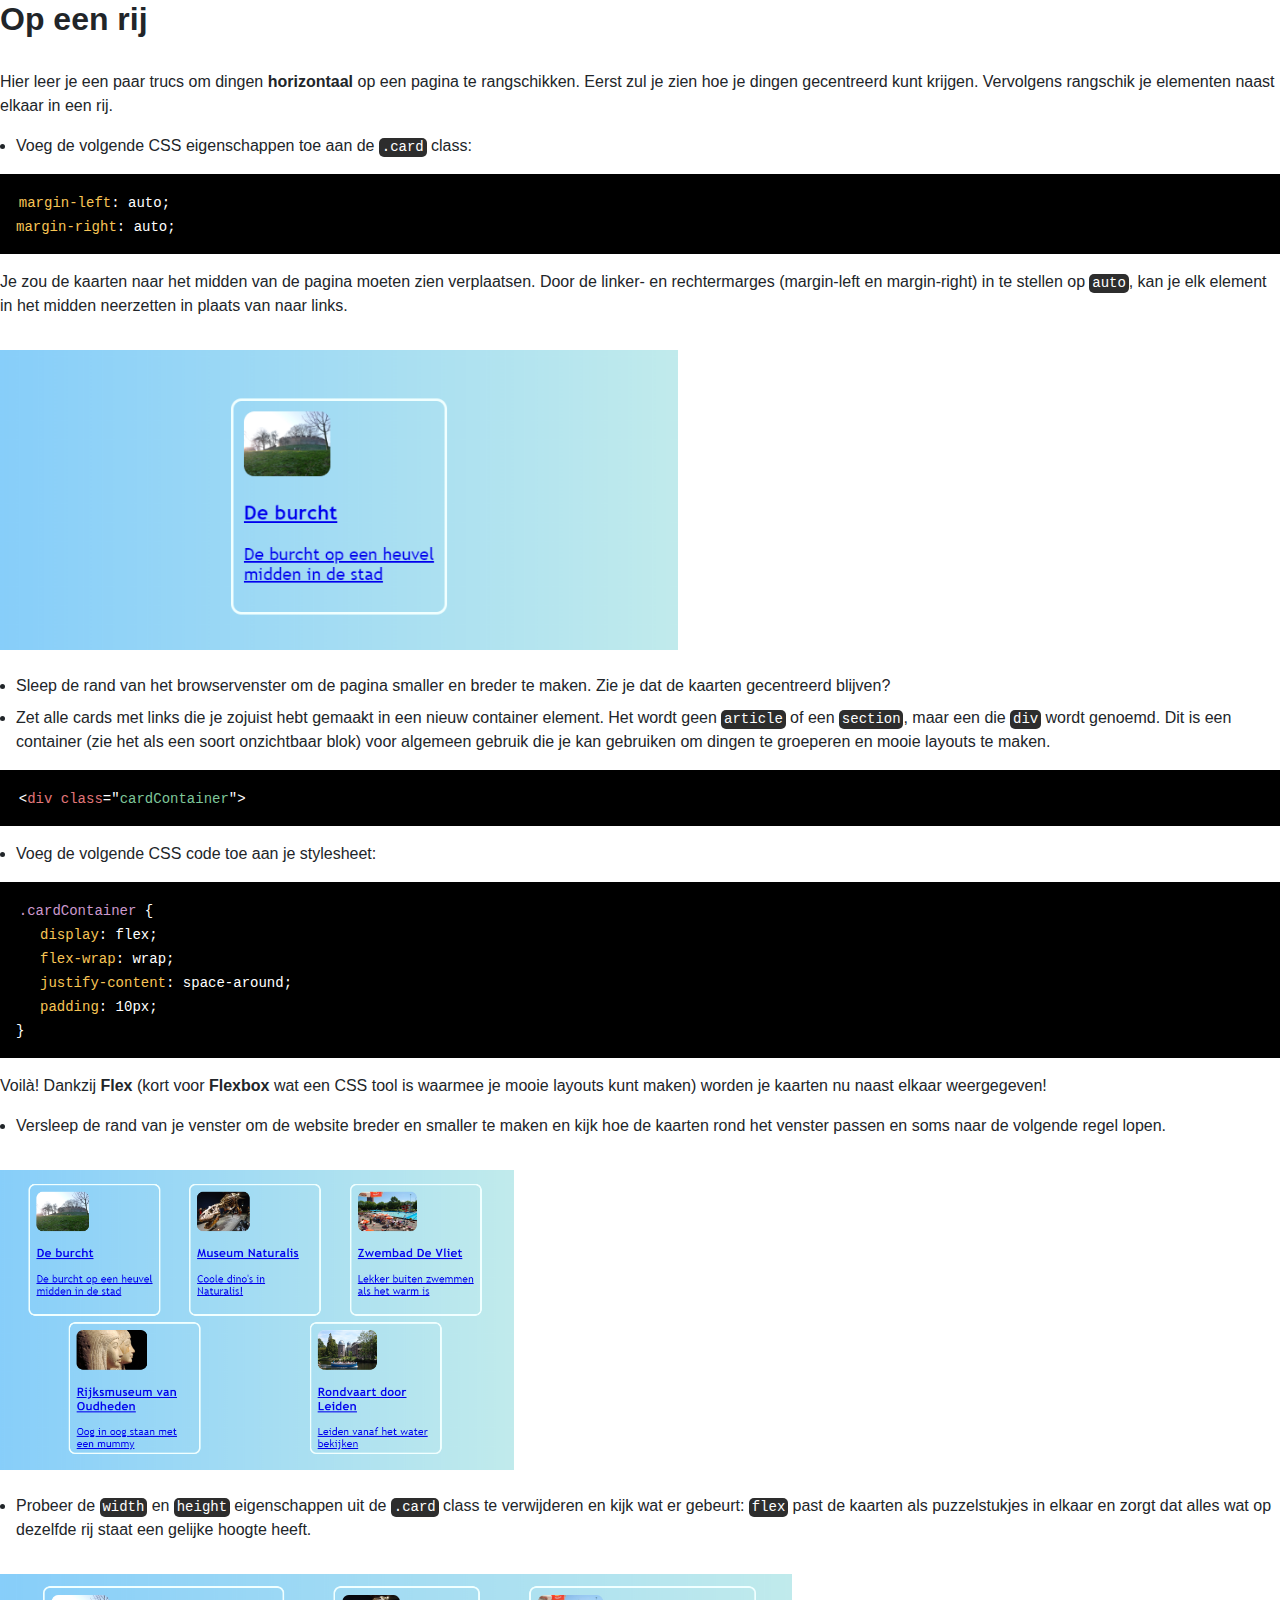
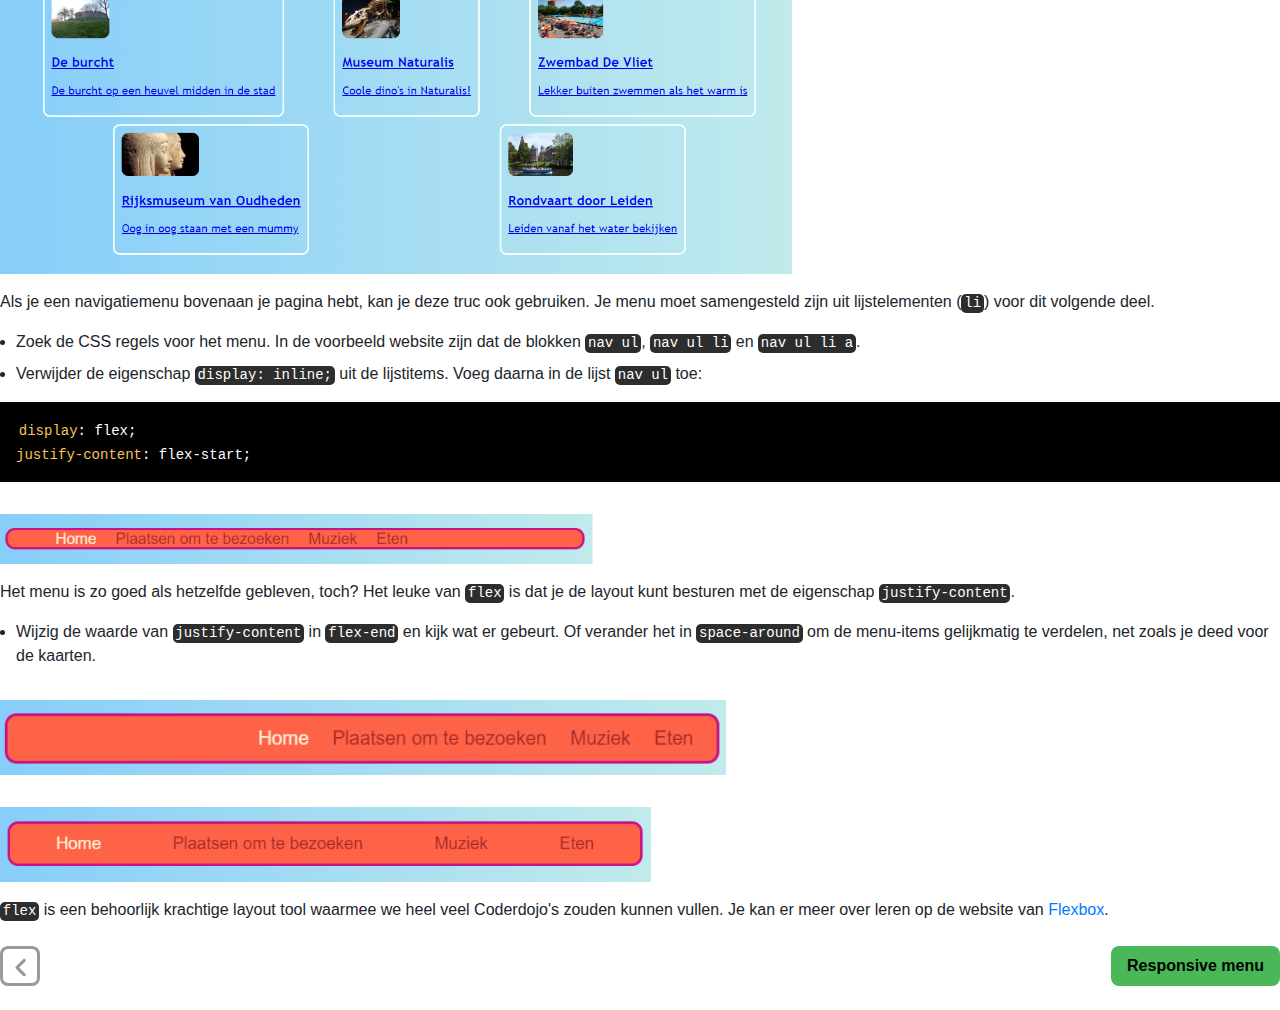
<file: inarow.html>
<!DOCTYPE html>
<html lang="nl">

<head>
    <link rel="stylesheet" href="css/bootstrap.min.css">
    <link rel="stylesheet" type="text/css" href="css/contentStyles.css">
</head>

<body>
    <h2>Op een rij</h2>
    <p>
        Hier leer je een paar trucs om dingen <strong>horizontaal</strong> op een pagina te rangschikken. Eerst zul je zien hoe je dingen gecentreerd kunt krijgen. Vervolgens rangschik je elementen naast elkaar in een rij.
    </p>
    <ul>
        <li>
            Voeg de volgende CSS eigenschappen toe aan de <code>.card</code> class:
        </li>
    </ul>

    <div class="codeblock">
        <code style="background-color:black;">
          <span class="oker">margin-left</span>: auto;<br />
          <span class="oker">margin-right</span>: auto;<br />
      </code>
    </div>

    <p>
        Je zou de kaarten naar het midden van de pagina moeten zien verplaatsen. Door de linker- en rechtermarges (margin-left en margin-right) in te stellen op <code>auto</code>, kan je elk element in het midden neerzetten in plaats van naar links.
    </p>

    <img src="images/burcht-card-centered.png" alt="" class="img-responsive" height="500px" style="max-height: 300px;"><br />

    <ul>
        <li>
            Sleep de rand van het browservenster om de pagina smaller en breder te maken. Zie je dat de kaarten gecentreerd blijven?
        </li>
        <li>
            Zet alle cards met links die je zojuist hebt gemaakt in een nieuw container element. Het wordt geen <code>article</code> of een <code>section</code>, maar een die <code>div</code> wordt genoemd. Dit is een container (zie het als een soort
            onzichtbaar blok) voor algemeen gebruik die je kan gebruiken om dingen te groeperen en mooie layouts te maken.
        </li>
    </ul>

    <div class="codeblock">
        <code style="background-color:black;">
          &lt;<span class="pink">div class</span>="<span class="green">cardContainer</span>"&gt;
      </code>
    </div>

    <ul>
        <li>
            Voeg de volgende CSS code toe aan je stylesheet:
        </li>
    </ul>

    <div class="codeblock">
        <code style="background-color:black;">
          <span class="purple">.cardContainer</span> { <br />
          <span style="padding-left:24px;"><span class="oker">display</span>: flex;<br /></span>
          <span style="padding-left:24px;"><span class="oker">flex-wrap</span>: wrap;<br /></span>
          <span style="padding-left:24px;"><span class="oker">justify-content</span>: space-around;<br /></span>
          <span style="padding-left:24px;"><span class="oker">padding</span>: 10px;<br /></span>
          }<br />
      </code>
    </div>

    <p>
        Voilà! Dankzij <strong>Flex</strong> (kort voor <strong>Flexbox</strong> wat een CSS tool is waarmee je mooie layouts kunt maken) worden je kaarten nu naast elkaar weergegeven!
    </p>

    <ul>
        <li>
            Versleep de rand van je venster om de website breder en smaller te maken en kijk hoe de kaarten rond het venster passen en soms naar de volgende regel lopen.
        </li>
    </ul>

    <img src="images/burcht-cards.png" alt="" class="img-responsive" height="500px" style="max-height: 300px;"><br />

    <ul>
        <li>
            Probeer de <code>width</code> en <code>height</code> eigenschappen uit de <code>.card</code> class te verwijderen en kijk wat er gebeurt:
            <code>flex</code> past de kaarten als puzzelstukjes in elkaar en zorgt dat alles wat op dezelfde rij staat een gelijke hoogte heeft.
        </li>
    </ul>

    <img src="images/burcht-cards-flex.png" alt="" class="img-responsive" height="500px" style="max-height: 300px;"><br />
    <p>
        Als je een navigatiemenu bovenaan je pagina hebt, kan je deze truc ook gebruiken. Je menu moet samengesteld zijn uit lijstelementen (<code>li</code>) voor dit volgende deel.
    </p>
    <ul>
        <li>
            Zoek de CSS regels voor het menu. In de voorbeeld website zijn dat de blokken <code>nav ul</code>, <code>nav ul li</code> en <code>nav ul li a</code>.
        </li>
        <li>
            Verwijder de eigenschap <code>display: inline;</code> uit de lijstitems. Voeg daarna in de lijst <code>nav ul</code> toe:
        </li>
    </ul>

    <div class="codeblock">
        <code style="background-color:black;">
          <span class="oker">display</span>: flex;<br />
          <span class="oker">justify-content</span>: flex-start;<br />
      </code>
    </div>

    <img src="images/flex-menu.png" alt="" class="img-responsive" height="500px" style="max-height: 50px;"><br />

    <p>
        Het menu is zo goed als hetzelfde gebleven, toch? Het leuke van <code>flex</code> is dat je de layout kunt besturen met de eigenschap
        <code>justify-content</code>.
    </p>
    <ul>
        <li>
            Wijzig de waarde van <code>justify-content</code> in <code>flex-end</code> en kijk wat er gebeurt.
            Of verander het in <code>space-around</code> om de menu-items gelijkmatig te verdelen, net zoals je deed voor de kaarten.
        </li>
    </ul>

    <img src="images/menu-flex-end.png" alt="" class="img-responsive" height="500px" style="max-height: 75px;"><br />

    <img src="images/menu-space-around.png" alt="" class="img-responsive" height="500px" style="max-height: 75px;"><br />

<p>
  <code>flex</code> is een behoorlijk krachtige layout tool waarmee we heel veel Coderdojo's zouden kunnen vullen.
  Je kan er meer over leren op de website van <a href="https://css-tricks.com/snippets/css/a-guide-to-flexbox/" target="_blank">Flexbox</a>.
</p>

    <div class="buttonbar">
        <button id="back" data-item="clickable.html" onclick="handleMenuClick(this)">
          <img src="images/back.svg" alt="" />
        </button>
        <button id="next" data-item="responsive.html" onclick="handleMenuClick(this)">
          Responsive menu
          <i class="fas fa-angle-right"></i>
        </button>
    </div>
</body>

</html>
</file>
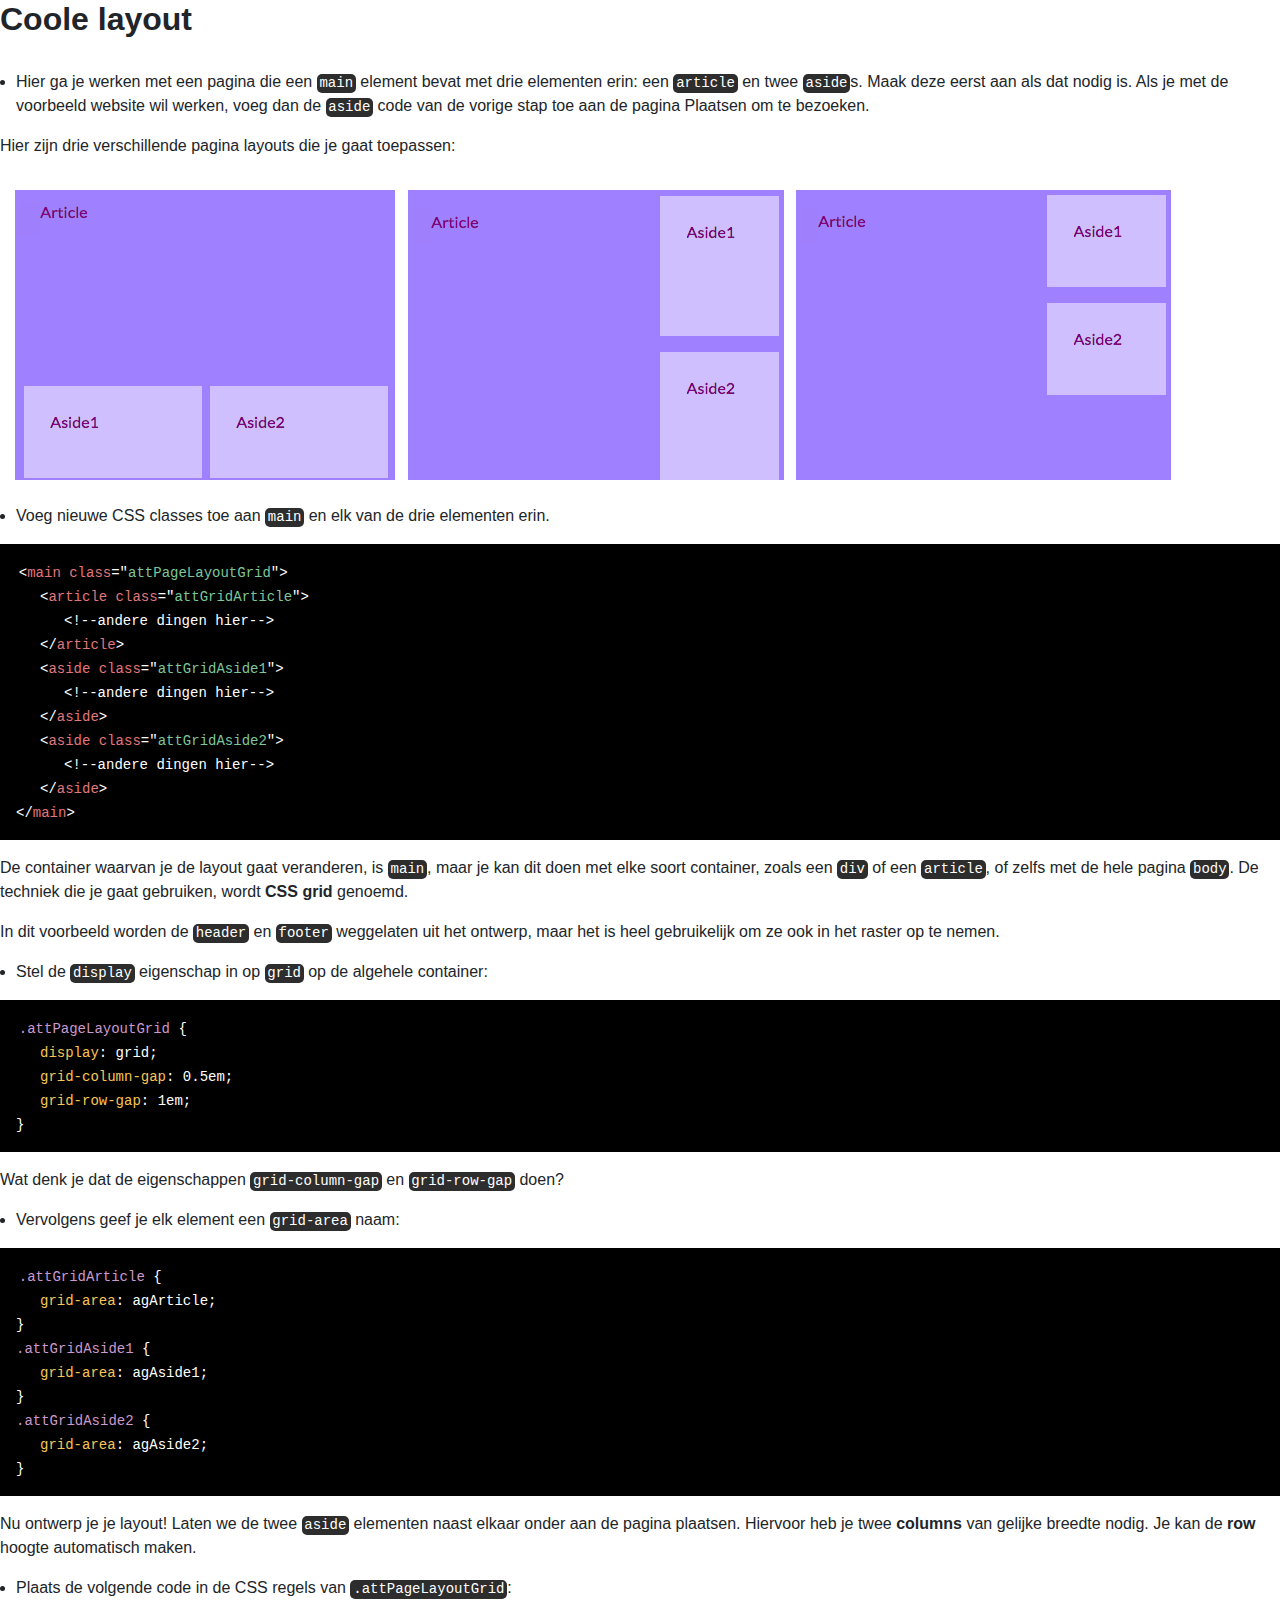
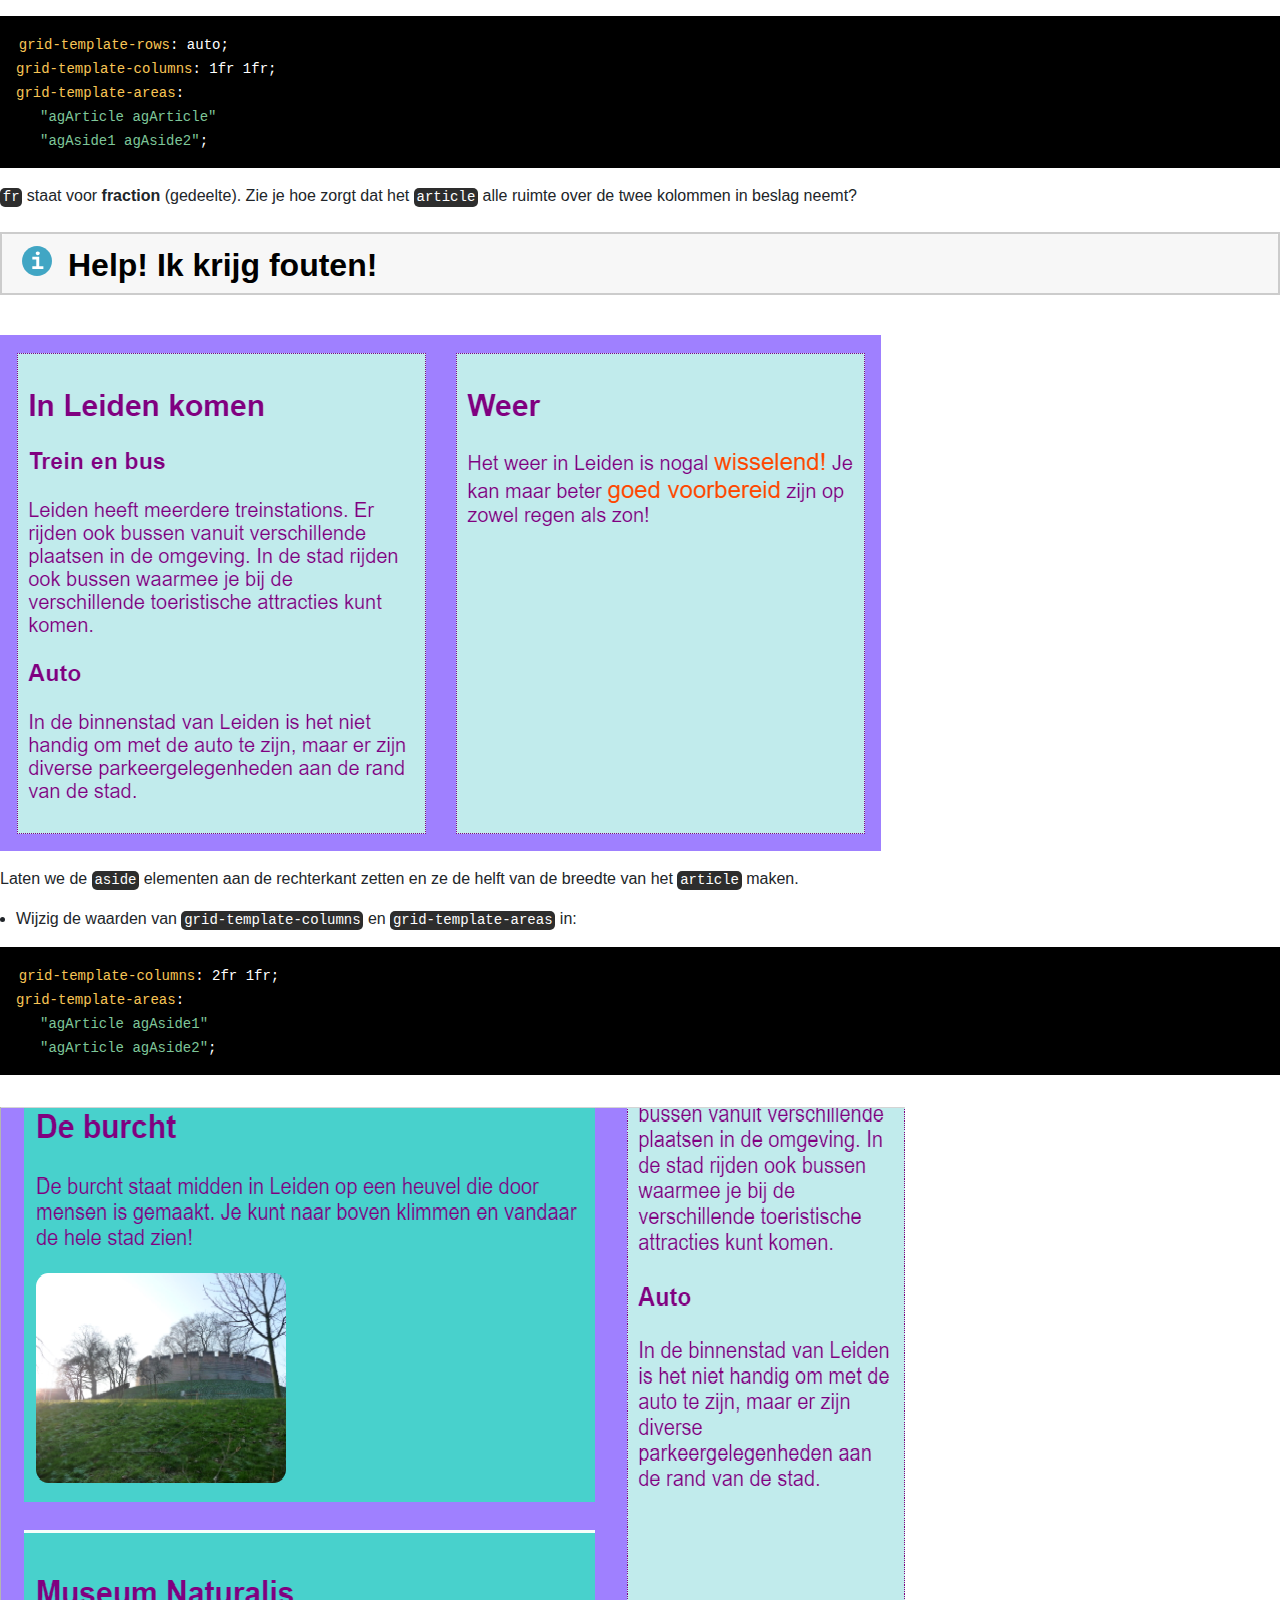
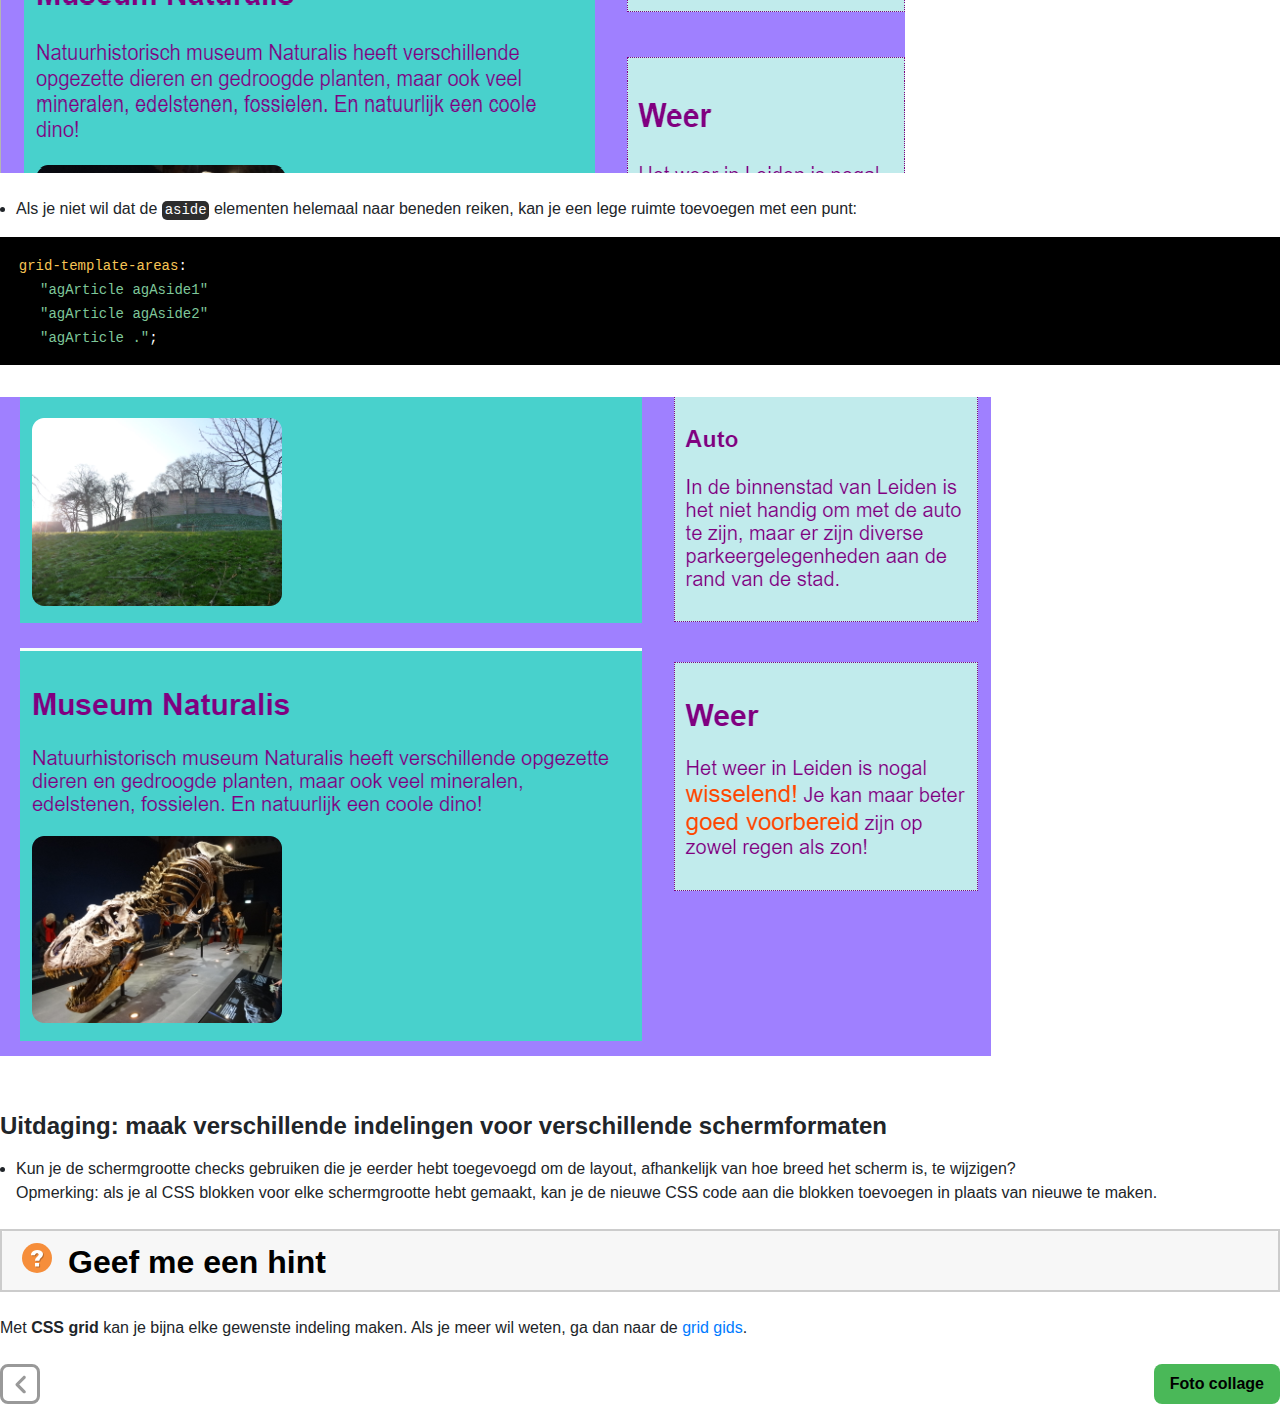
<file: layout.html>
<!DOCTYPE html>
<html lang="nl">

<head>
    <link rel="stylesheet" href="css/bootstrap.min.css">
    <link rel="stylesheet" type="text/css" href="css/contentStyles.css">
</head>

<body>
    <h2>Coole layout</h2>

    <ul>
        <li>
            Hier ga je werken met een pagina die een <code>main</code> element bevat met drie elementen erin: een <code>article</code> en twee <code>aside</code>s. Maak deze eerst aan als dat nodig is. Als je met de voorbeeld website wil werken, voeg
            dan de <code>aside</code> code van de vorige stap toe aan de pagina Plaatsen om te bezoeken.
        </li>
    </ul>
    <p>
        Hier zijn drie verschillende pagina layouts die je gaat toepassen:
    </p>

    <img src="images/cssGridLayouts.png" alt="" class="img-responsive"><br />

    <ul>
        <li>
            Voeg nieuwe CSS classes toe aan <code>main</code> en elk van de drie elementen erin.
        </li>
    </ul>


    <div class="codeblock">
        <code style="background-color:black;">
      &lt;<span class="pink">main class</span>="<span class="green">attPageLayoutGrid</span>"&gt;<br />
      <span style="padding-left:24px;">&lt;<span class="pink">article class</span>="<span class="green">attGridArticle</span>"&gt;</span><br />
      <span style="padding-left:48px;">&lt;!--andere dingen hier--&gt;</span><br />
      <span style="padding-left:24px;">&lt;/<span class="pink">article</span>&gt;<br />
      <span style="padding-left:24px;">&lt;<span class="pink">aside class</span>="<span class="green">attGridAside1</span>"&gt;</span><br />
      <span style="padding-left:48px;">&lt;!--andere dingen hier--&gt;</span><br />
      <span style="padding-left:24px;">&lt;/<span class="pink">aside</span>&gt;<br />
      <span style="padding-left:24px;">&lt;<span class="pink">aside class</span>="<span class="green">attGridAside2</span>"&gt;</span><br />
      <span style="padding-left:48px;">&lt;!--andere dingen hier--&gt;</span><br />
      <span style="padding-left:24px;">&lt;/<span class="pink">aside</span>&gt;<br />
      &lt;/<span class="pink">main</span>&gt;</span><br />
    </code>
    </div>

    <p>
        De container waarvan je de layout gaat veranderen, is <code>main</code>, maar je kan dit doen met elke soort container, zoals een
        <code>div</code> of een <code>article</code>, of zelfs met de hele pagina <code>body</code>. De techniek die je gaat gebruiken, wordt <strong>CSS grid</strong> genoemd.
    </p>
    <p>
        In dit voorbeeld worden de <code>header</code> en <code>footer</code> weggelaten uit het ontwerp, maar het is heel gebruikelijk om ze ook in het raster op te nemen.
    </p>
    <ul>
        <li>
            Stel de <code>display</code> eigenschap in op <code>grid</code> op de algehele container:
        </li>
    </ul>

    <div class="codeblock">
        <code style="background-color:black;">
          <span class="purple">.attPageLayoutGrid</span> { <br />
          <span style="padding-left:24px;"><span class="oker">display</span>: grid;<br /></span>
          <span style="padding-left:24px;"><span class="oker">grid-column-gap</span>: 0.5em;<br /></span>
          <span style="padding-left:24px;"><span class="oker">grid-row-gap</span>: 1em;<br /></span>
          }<br />
        </code>
    </div>

    <p>
        Wat denk je dat de eigenschappen <code>grid-column-gap</code> en <code>grid-row-gap</code> doen?
    </p>
    <ul>
        <li>
            Vervolgens geef je elk element een <code>grid-area</code> naam:
        </li>
    </ul>

    <div class="codeblock">
        <code style="background-color:black;">
          <span class="purple">.attGridArticle</span> { <br />
          <span style="padding-left:24px;"><span class="oker">grid-area</span>: agArticle;<br /></span>
          }<br />
          <span class="purple">.attGridAside1</span> { <br />
          <span style="padding-left:24px;"><span class="oker">grid-area</span>: agAside1;<br /></span>
          }<br />
          <span class="purple">.attGridAside2</span> { <br />
          <span style="padding-left:24px;"><span class="oker">grid-area</span>: agAside2;<br /></span>
          }<br />
        </code>
    </div>

    <p>
        Nu ontwerp je je layout! Laten we de twee <code>aside</code> elementen naast elkaar onder aan de pagina plaatsen. Hiervoor heb je twee <strong>columns</strong> van gelijke breedte nodig. Je kan de <strong>row</strong> hoogte automatisch maken.
    </p>
    <ul>
        <li>
            Plaats de volgende code in de CSS regels van <code>.attPageLayoutGrid</code>:
        </li>
    </ul>

    <div class="codeblock">
        <code style="background-color:black;">
          <span class="oker">grid-template-rows</span>: auto;<br />
          <span class="oker">grid-template-columns</span>: 1fr 1fr;<br />
          <span class="oker">grid-template-areas</span>: <br />
          <span class="green" style="padding-left:24px;">"agArticle agArticle"</span><br />
          <span class="green" style="padding-left:24px;">"agAside1 agAside2"</span>;<br />
        </code>
    </div>

    <p>
        <code>fr</code> staat voor <strong>fraction</strong> (gedeelte). Zie je hoe zorgt dat het <code>article</code> alle ruimte over de twee kolommen in beslag neemt?
    </p>


    <div class="accordion" id="htmlTagsExplained">
        <div class="card collapseCard">
            <button class="btn collapseButton" type="button" data-toggle="collapse" data-target="#collapseHtmlTagsExplained" aria-expanded="true" aria-controls="collapseHtmlTagsExplained">
              <div class="card-header collapseHeader" id="headingHtmlTagsExplained">
                <h2 class="mb-0">
                  <img src="images/info.svg" alt="" class="left small-icon"/>
                  <span class="collapseText left">Help! Ik krijg fouten!</span>
                  <i class="fas fa-angle-down collapseIcon"></i>
                </h2>
              </div>
            </button>

            <div id="collapseHtmlTagsExplained" class="collapse hide" aria-labelledby="headingHtmlTagsExplained" data-parent="#htmlTagsExplained">
                <div class="card-body">
                    <p>
                        Als je Trinket gebruikt, zie je misschien enkele fouten en waarschuwingen verschijnen, zelfs als je de code precies zoals hierboven hebt getypt. Dit komt omdat Trinket de CSS grid eigenschappen nog niet herkent. De code werkt echter nog steeds.
                    </p>
                    <p>
                        Als de CSS grid code je waarschuwingen 'unknown property' (onbekende eigenschap) of een fout zoals 'unexpected token 1fr' (onverwachte symbool 1fr) geeft, kan je deze gewoon negeren.
                    </p>
                </div>
            </div>
        </div>
    </div>

    <img src="images/layout-grid.png" alt="" class="img-responsive"><br />

    <p>
        Laten we de <code>aside</code> elementen aan de rechterkant zetten en ze de helft van de breedte van het <code>article</code> maken.
    </p>
    <ul>
        <li>
            Wijzig de waarden van <code>grid-template-columns</code> en <code>grid-template-areas</code> in:
        </li>
    </ul>

    <div class="codeblock">
        <code style="background-color:black;">
          <span class="oker">grid-template-columns</span>: 2fr 1fr;<br />
          <span class="oker">grid-template-areas</span>: <br />
          <span class="green" style="padding-left:24px;">"agArticle agAside1"</span><br />
          <span class="green" style="padding-left:24px;">"agArticle agAside2"</span>;<br />
        </code>
    </div>

    <img src="images/layout-grid-2.png" alt="" class="img-responsive"><br />

    <ul>
      <li>
        Als je niet wil dat de <code>aside</code> elementen helemaal naar beneden reiken, kan je een lege ruimte toevoegen met een punt:
      </li>
    </ul>

    <div class="codeblock">
        <code style="background-color:black;">
          <span class="oker">grid-template-areas</span>: <br />
          <span class="green" style="padding-left:24px;">"agArticle agAside1"</span><br />
          <span class="green" style="padding-left:24px;">"agArticle agAside2"</span><br />
          <span class="green" style="padding-left:24px;">"agArticle ."</span>;<br />
        </code>
    </div>

    <img src="images/layout-grid-3.png" alt="" class="img-responsive"><br />

    <h3>Uitdaging: maak verschillende indelingen voor verschillende schermformaten</h3>
    <ul>
      <li>
        Kun je de schermgrootte checks gebruiken die je eerder hebt toegevoegd om de layout, afhankelijk van hoe breed het scherm is, te wijzigen?<br />
        Opmerking: als je al CSS blokken voor elke schermgrootte hebt gemaakt, kan je de nieuwe CSS code aan die blokken toevoegen in plaats
        van nieuwe te maken.
      </li>
    </ul>

    <div class="accordion" id="differentFormatHint">
        <div class="card collapseCard">
            <button class="btn collapseButton" type="button" data-toggle="collapse" data-target="#collapseDifferentFormatHint" aria-expanded="true" aria-controls="collapseDifferentFormatHint">
                  <div class="card-header collapseHeader" id="headingDifferentFormatHint">
                    <h2 class="mb-0">
                      <img src="images/hint.svg" alt="" class="left small-icon"/>
                      <span class="collapseText left">Geef me een hint</span>
                      <i class="fas fa-angle-down collapseIcon"></i>
                    </h2>
                  </div>
                </button>

            <div id="collapseDifferentFormatHint" class="collapse hide" aria-labelledby="headingDifferentFormatHint" data-parent="#differentFormatHint">
                <div class="card-body">
                  <p>
                    De volgende code definieert een layout voor de CSS class hierboven wanneer het scherm groter is dan 1000 pixels:
                  </p>

                  <div class="codeblock">
                      <code style="background-color:black;">
                        <span class="purple">@media all and</span> (<span class="oker">min-width</span>: <span class="purple">1000px</span>) {<br />
                        <span style="padding-left:24px;"><span class="purple">.attPageLayoutGrid</span> { </span><br />
                        <span style="padding-left:48px;"><span class="oker">grid-template-columns</span>: 1fr 1fr;<br /></span>
                        <span style="padding-left:48px;"><span class="oker">grid-template-areas</span>:<br /></span>
                        <span style="padding-left:72px;"><span class="green">"agArticle agArticle"</span><br /></span>
                        <span style="padding-left:72px;"><span class="green">"agAside1 agAside2"</span>;<br /></span>
                        <span style="padding-left:24px;">}</span><br />
                        }<br />
                      </code>
                  </div>

                  <p>
                    De volgende code definieert een layout voor de CSS class hierboven wanneer het scherm groter is dan 1600 pixels:
                  </p>

                  <div class="codeblock">
                      <code style="background-color:black;">
                        <span class="purple">@media all and</span> (<span class="oker">min-width</span>: <span class="purple">1600px</span>) {<br />
                        <span style="padding-left:24px;"><span class="purple">.attPageLayoutGrid</span> { </span><br />
                        <span style="padding-left:48px;"><span class="oker">grid-template-columns</span>: 1fr 1fr;<br /></span>
                        <span style="padding-left:48px;"><span class="oker">grid-template-areas</span>:<br /></span>
                        <span style="padding-left:72px;"><span class="green">"agArticle agAside1"</span><br /></span>
                        <span style="padding-left:72px;"><span class="green">"agArticle agAside2"</span>;<br /></span>
                        <span style="padding-left:72px;"><span class="green">"agArticle . "</span>;<br /></span>
                        <span style="padding-left:24px;">}</span><br />
                        }<br />
                      </code>
                  </div>
                </div>
            </div>
        </div>
    </div>

<p>
  Met <strong>CSS grid</strong> kan je bijna elke gewenste indeling maken. Als je meer wil weten, ga dan naar de <a href="https://css-tricks.com/snippets/css/complete-guide-grid/" target="_blank">grid gids</a>.
</p>

    <div class="buttonbar">
        <button id="back" data-item="captions.html" onclick="handleMenuClick(this)">
          <img src="images/back.svg" alt="" />
        </button>
        <button id="next" data-item="photo.html" onclick="handleMenuClick(this)">
          Foto collage
          <i class="fas fa-angle-right"></i>
        </button>
    </div>
</body>

</html>
</file>
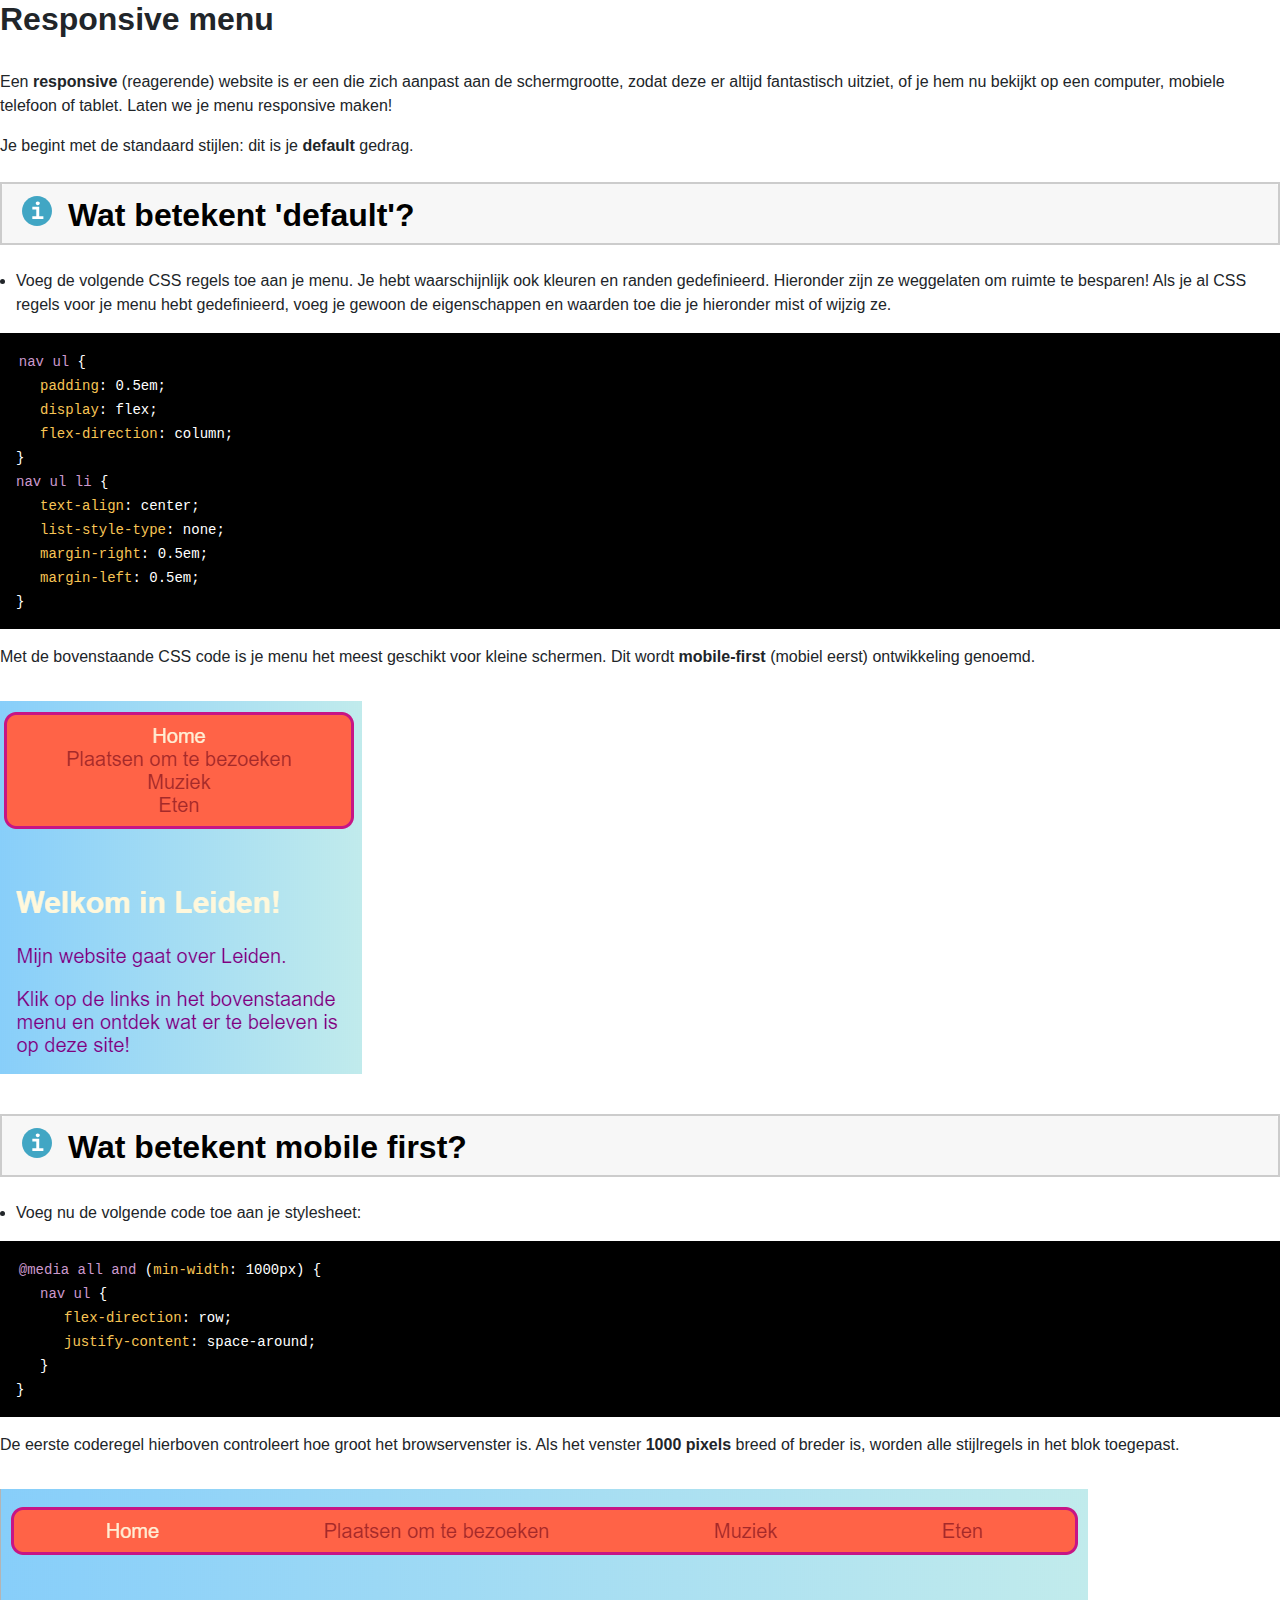
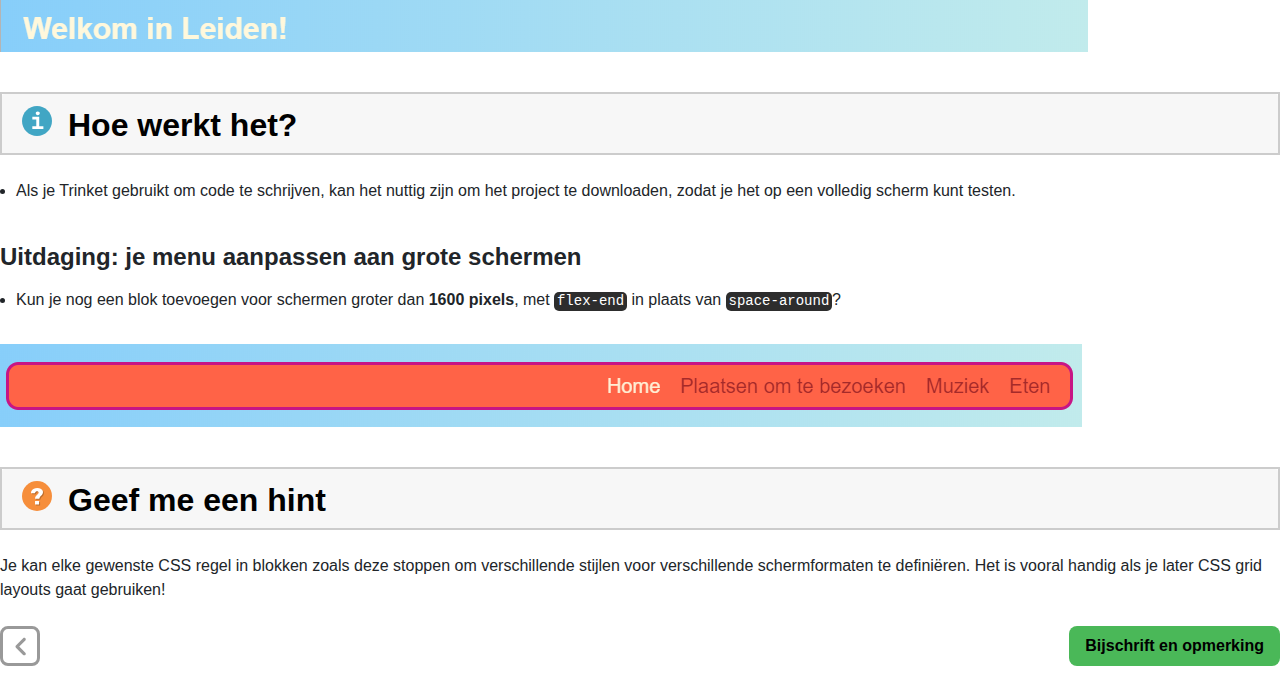
<file: responsive.html>
<!DOCTYPE html>
<html lang="nl">

<head>
    <link rel="stylesheet" href="css/bootstrap.min.css">
    <link rel="stylesheet" type="text/css" href="css/contentStyles.css">
</head>

<body>
    <h2>Responsive menu</h2>

    <p>
        Een <strong>responsive</strong> (reagerende) website is er een die zich aanpast aan de schermgrootte, zodat deze er altijd fantastisch uitziet, of je hem nu bekijkt op een computer, mobiele telefoon of tablet. Laten we je menu responsive maken!
    </p>
    <p>
        Je begint met de standaard stijlen: dit is je <strong>default</strong> gedrag.
    </p>

    <div class="accordion" id="defaultExplained">
        <div class="card collapseCard">
            <button class="btn collapseButton" type="button" data-toggle="collapse" data-target="#collapseDefaultExplained" aria-expanded="true" aria-controls="collapseDefaultExplained">
              <div class="card-header collapseHeader" id="headingDefaultExplained">
                <h2 class="mb-0">
                  <img src="images/info.svg" alt="" class="left small-icon"/>
                  <span class="collapseText left">Wat betekent 'default'?</span>
                  <i class="fas fa-angle-down collapseIcon"></i>
                </h2>
              </div>
            </button>

            <div id="collapseDefaultExplained" class="collapse hide" aria-labelledby="headingDefaultExplained" data-parent="#defaultExplained">
                <div class="card-body">
                    <p>
                        De default (standaard) stijlen zijn je normale stijlregels. Ze worden altijd toegepast voordat speciale voorwaarden worden gecontroleerd.
                    </p>
                    <p>
                        Je kan code toevoegen die de grootte van het scherm controleert en als dat nodig is enkele aanpassingen maakt.
                    </p>
                </div>
            </div>
        </div>
    </div>

    <ul>
        <li>
            Voeg de volgende CSS regels toe aan je menu. Je hebt waarschijnlijk ook kleuren en randen gedefinieerd. Hieronder zijn ze weggelaten om ruimte te besparen! Als je al CSS regels voor je menu hebt gedefinieerd, voeg je gewoon de eigenschappen en waarden toe
            die je hieronder mist of wijzig ze.
        </li>
    </ul>

    <div class="codeblock">
        <code style="background-color:black;">
          <span class="purple">nav ul</span> { <br />
          <span style="padding-left:24px;"><span class="oker">padding</span>: 0.5em;<br /></span>
          <span style="padding-left:24px;"><span class="oker">display</span>: flex;<br /></span>
          <span style="padding-left:24px;"><span class="oker">flex-direction</span>: column;<br /></span>
          }<br />
          <span class="purple">nav ul li</span> { <br />
          <span style="padding-left:24px;"><span class="oker">text-align</span>: center;<br /></span>
          <span style="padding-left:24px;"><span class="oker">list-style-type</span>: none;<br /></span>
          <span style="padding-left:24px;"><span class="oker">margin-right</span>: 0.5em;<br /></span>
          <span style="padding-left:24px;"><span class="oker">margin-left</span>: 0.5em;<br /></span>
          }<br />
      </code>
    </div>

    <p>
        Met de bovenstaande CSS code is je menu het meest geschikt voor kleine schermen. Dit wordt <strong>mobile-first</strong> (mobiel eerst) ontwikkeling genoemd.
    </p>

    <img src="images/responsive-menu.png" alt="" class="img-responsive"><br />

    <div class="accordion" id="mobileFirstExplained">
        <div class="card collapseCard">
            <button class="btn collapseButton" type="button" data-toggle="collapse" data-target="#collapseMobileFirstExplained" aria-expanded="true" aria-controls="collapseMobileFirstExplained">
              <div class="card-header collapseHeader" id="headingMobileFirstExplained">
                <h2 class="mb-0">
                  <img src="images/info.svg" alt="" class="left small-icon"/>
                  <span class="collapseText left">Wat betekent mobile first?</span>
                  <i class="fas fa-angle-down collapseIcon"></i>
                </h2>
              </div>
            </button>

            <div id="collapseMobileFirstExplained" class="collapse hide" aria-labelledby="headingMobileFirstExplained" data-parent="#mobileFirstExplained">
                <div class="card-body">
                    <p>
                        Heel vaak gebruik je bij het coderen van een website een computerscherm en definieer je je stijlen waarschijnlijk op basis van hoe het op dat scherm eruit ziet.
                    </p>
                    <p>
                        Als je eerst codeert voor mobiel, kies je in plaats daarvan standaardstijlen die geschikt zijn voor kleine schermen zoals smartphones. Vervolgens voeg je extra code toe om aanpassingen voor grotere schermen uit te voeren.
                    </p>
                    <p>
                        Aangezien meer en meer mensen op internet surfen op hun smartphones of tablets in plaats van op een computer, is het een goede gewoonte om je website met dit in gedachten te ontwikkelen.
                    </p>
                </div>
            </div>
        </div>
    </div>

    <ul>
        <li>
            Voeg nu de volgende code toe aan je stylesheet:
        </li>
    </ul>

    <div class="codeblock">
        <code style="background-color:black;">
          <span class="purple">@media all and</span> (<span class="oker">min-width</span>: 1000px) { <br />
          <span style="padding-left:24px;"><span class="purple">nav ul</span> { <br /></span>
          <span style="padding-left:48px;"><span class="oker">flex-direction</span>: row;<br /></span>
          <span style="padding-left:48px;"><span class="oker">justify-content</span>: space-around;<br /></span>
          <span style="padding-left:24px;">}<br /></span>
          }<br />
      </code>
    </div>

    <p>
        De eerste coderegel hierboven controleert hoe groot het browservenster is. Als het venster <strong>1000 pixels</strong> breed of breder is, worden alle stijlregels in het blok toegepast.
    </p>
    <img src="images/responsive-menu-wide.png" alt="" class="img-responsive"><br />

    <div class="accordion" id="mediaQueryExplained">
        <div class="card collapseCard">
            <button class="btn collapseButton" type="button" data-toggle="collapse" data-target="#collapseMediaQueryExplained" aria-expanded="true" aria-controls="collapseMediaQueryExplained">
              <div class="card-header collapseHeader" id="headingMediaQueryExplained">
                <h2 class="mb-0">
                  <img src="images/info.svg" alt="" class="left small-icon"/>
                  <span class="collapseText left">Hoe werkt het?</span>
                  <i class="fas fa-angle-down collapseIcon"></i>
                </h2>
              </div>
            </button>

            <div id="collapseMediaQueryExplained" class="collapse hide" aria-labelledby="headingMediaQueryExplained" data-parent="#mediaQueryExplained">
                <div class="card-body">
                    <p>
                        Het blok bevat nieuwe waarden voor een paar eigenschappen van het <code>nav ul</code> menu.
                    </p>
                    <p>
                        Als het venster breder is dan 1000 pixels, worden deze nieuwe waarden toegepast in plaats van de waarden die je
                         al hebt gedefinieerd voor <code>nav ul</code>.
                    </p>
                    <p>
                        De rest van de eigenschappen die je eerder voor <code>nav ul</code> hebt gedefinieerd, blijft hetzelfde.
                    </p>
                </div>
            </div>
        </div>
    </div>

    <ul>
      <li>
        Als je Trinket gebruikt om code te schrijven, kan het nuttig zijn om het project te downloaden, zodat je het op een volledig
        scherm kunt testen.
      </li>
    </ul>

    <h3>Uitdaging: je menu aanpassen aan grote schermen</h3>
    <ul>
      <li>
        Kun je nog een blok toevoegen voor schermen groter dan <strong>1600 pixels</strong>, met <code>flex-end</code> in plaats van
        <code>space-around</code>?
      </li>
    </ul>

    <img src="images/responsive-menu-flex-end.png" alt="" class="img-responsive"><br />

    <div class="accordion" id="bigScreenHint">
        <div class="card collapseCard">
            <button class="btn collapseButton" type="button" data-toggle="collapse" data-target="#collapseBigScreenHint" aria-expanded="true" aria-controls="collapseBigScreenHint">
                  <div class="card-header collapseHeader" id="headingBigScreenHint">
                    <h2 class="mb-0">
                      <img src="images/hint.svg" alt="" class="left small-icon"/>
                      <span class="collapseText left">Geef me een hint</span>
                      <i class="fas fa-angle-down collapseIcon"></i>
                    </h2>
                  </div>
                </button>

            <div id="collapseBigScreenHint" class="collapse hide" aria-labelledby="headingBigScreenHint" data-parent="#bigScreenHint">
                <div class="card-body">
                  <p>
                    De volgende code definieert flex eigenschappen voor menu-items als het scherm groter is dan 1600 pixels:
                  </p>

                  <div class="codeblock">
                      <code style="background-color:black;">
                        <span class="purple">@media all and</span> (<span class="oker">min-width</span>: 1600px) { <br />
                        <span style="padding-left:24px;"><span class="purple">nav ul</span> { <br /></span>
                        <span style="padding-left:48px;"><span class="oker">flex-direction</span>: row;<br /></span>
                        <span style="padding-left:48px;"><span class="oker">justify-content</span>: flex-end;<br /></span>
                        <span style="padding-left:24px;">}<br /></span>
                        }<br />
                    </code>
                  </div>

                </div>
            </div>
        </div>
    </div>

    <p>
      Je kan elke gewenste CSS regel in blokken zoals deze stoppen om verschillende stijlen voor verschillende schermformaten te definiëren.
      Het is vooral handig als je later CSS grid layouts gaat gebruiken!
    </p>

    <div class="buttonbar">
        <button id="back" data-item="inarow.html" onclick="handleMenuClick(this)">
          <img src="images/back.svg" alt="" />
        </button>
        <button id="next" data-item="captions.html" onclick="handleMenuClick(this)">
          Bijschrift en opmerking
          <i class="fas fa-angle-right"></i>
        </button>
    </div>
</body>

</html>
</file>
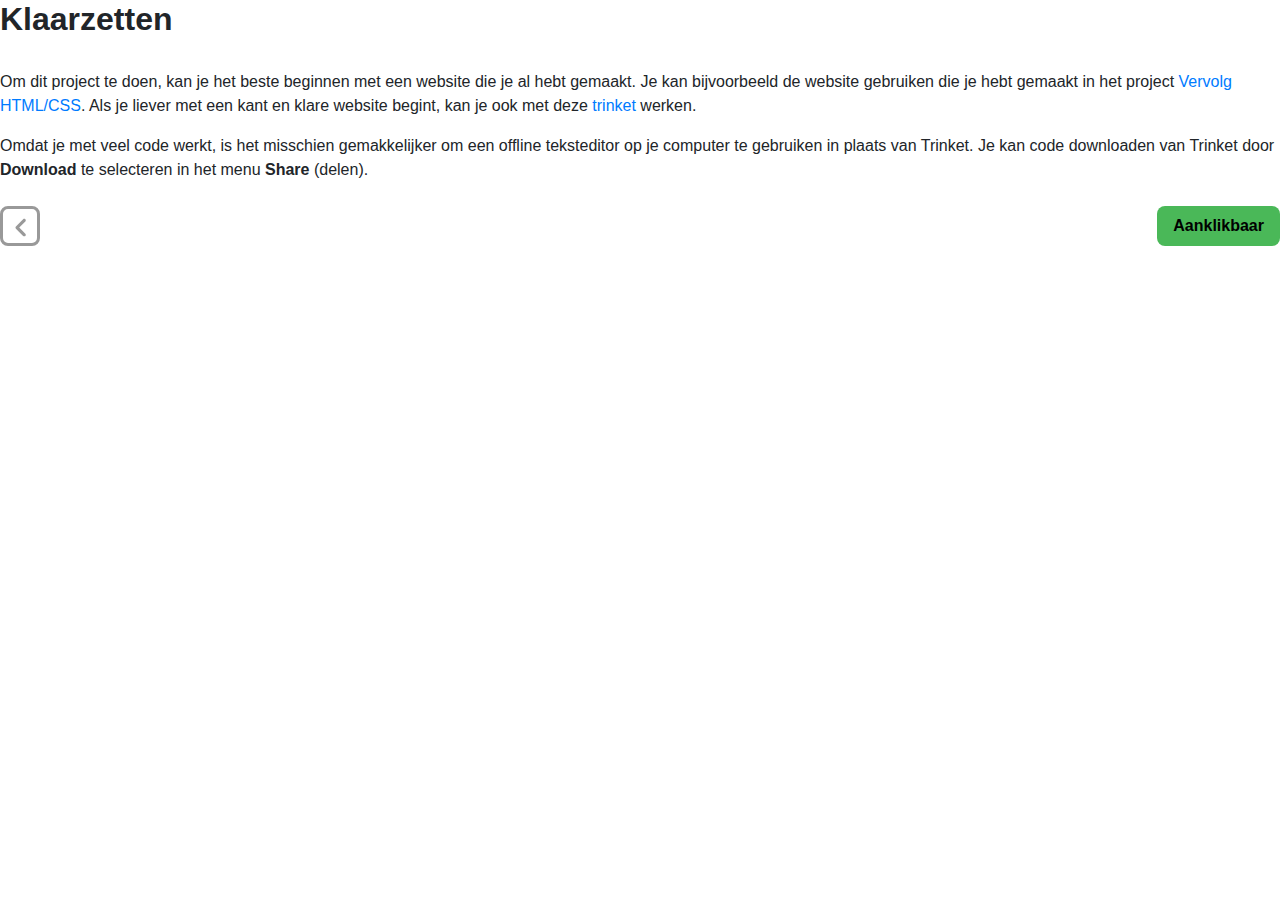
<file: setup.html>
<!DOCTYPE html>
<html lang="nl">

<head>
    <link rel="stylesheet" href="css/bootstrap.min.css">
    <link rel="stylesheet" type="text/css" href="css/contentStyles.css">
</head>

<body>
    <h2>Klaarzetten</h2>
    <p>
      Om dit project te doen, kan je het beste beginnen met een website die je al hebt gemaakt. Je kan bijvoorbeeld de website gebruiken die je
      hebt gemaakt in het project <a href="https://ciskavs.github.io/website-deel2/" target="_blank">Vervolg HTML/CSS</a>.
      Als je liever met een kant en klare website begint, kan je ook met deze
      <a href="https://trinket.io/html/36ce163434" target="_blank">trinket</a> werken.
    </p>
    <p>
      Omdat je met veel code werkt, is het misschien gemakkelijker om een offline teksteditor op je computer te gebruiken in plaats van Trinket.
      Je kan code downloaden van Trinket door <strong>Download</strong> te selecteren in het menu <strong>Share</strong> (delen).
    </p>

    <div class="buttonbar">
        <button id="back" data-item="intro.html" onclick="handleMenuClick(this)">
          <img src="images/back.svg" alt="" />
        </button>
        <button id="next" data-item="clickable.html" onclick="handleMenuClick(this)">
          Aanklikbaar
          <i class="fas fa-angle-right"></i>
        </button>
    </div>
</body>

</html>
</file>
<file: css/contentStyles.css>
h2, h3 {
    font-weight: bold;
}

h2 {
  margin-bottom: 32px;
}

h3 {
    margin-top: 40px;
    margin-bottom: 16px;
    font-size: 24px;
}

li {
  margin-top: 8px;
  margin-left: -24px;
}

img {
  margin: 16px 0;
  max-width: 100%;
}

var {
    font-family: monospace;
}

.codeblock {
  background-color: black;
  color: #fff;
  padding: 16px;
  margin-top: 16px;
  margin-bottom: 16px;
}

.buttonbar {
  margin-top: 24px;
  margin-bottom: 24px;
}

#back {
  background-color: #fff;
  width: 40px;
  height: 40px;
  border-radius: 8px;
  border: 3px solid #999;
}

#back img {
  margin: 0;
}

#next {
    background-color: #4ab858;
    border: none;
    border-radius: 8px;
    max-width: 300px;
    height: 40px;
    color: fff;
    font-weight: bold;
    float: right;
    padding-left: 16px;
    padding-right: 16px;
}

a#next {
  color: black;
  padding: 4px 8px;
  text-align: center;
  text-decoration: none;
}

code {
    font-family: Consolas,Monaco,Andale Mono,Ubuntu Mono,monospace;
    background-color: #2d2d2d;
    border-radius: 5px;
    color: #fff;
    direction: ltr;
    padding: .1em .2em;
    text-align: left;
    margin-top: 16px;
}

.pink {
  color: #e2777a;
}

.green {
  color: #7ec699;
}

.oker {
  color: #f8c555
}

.purple {
  color: #cc99cd;
}

.accordion {
  border: 2px solid #ccc;
  margin-top: 24px;
  margin-bottom: 24px;
}

.collapseCard {
  border: none;
}

.collapseHeader {
  height: 60px;
}

.collapseButton {
  padding: 0;
  border: none;
}

.collapseText {
  font-weight: bold;
  padding-left: 16px;
  color: black;
}
.collapseIcon {
  color: black;
  position: absolute;
  right: 24px;
  top: 21px;
}

.left {
  float: left;
}

.small-icon {
  margin: auto 0;
}

.collapseH3 {
  font-size: 22px;
}
</file>
